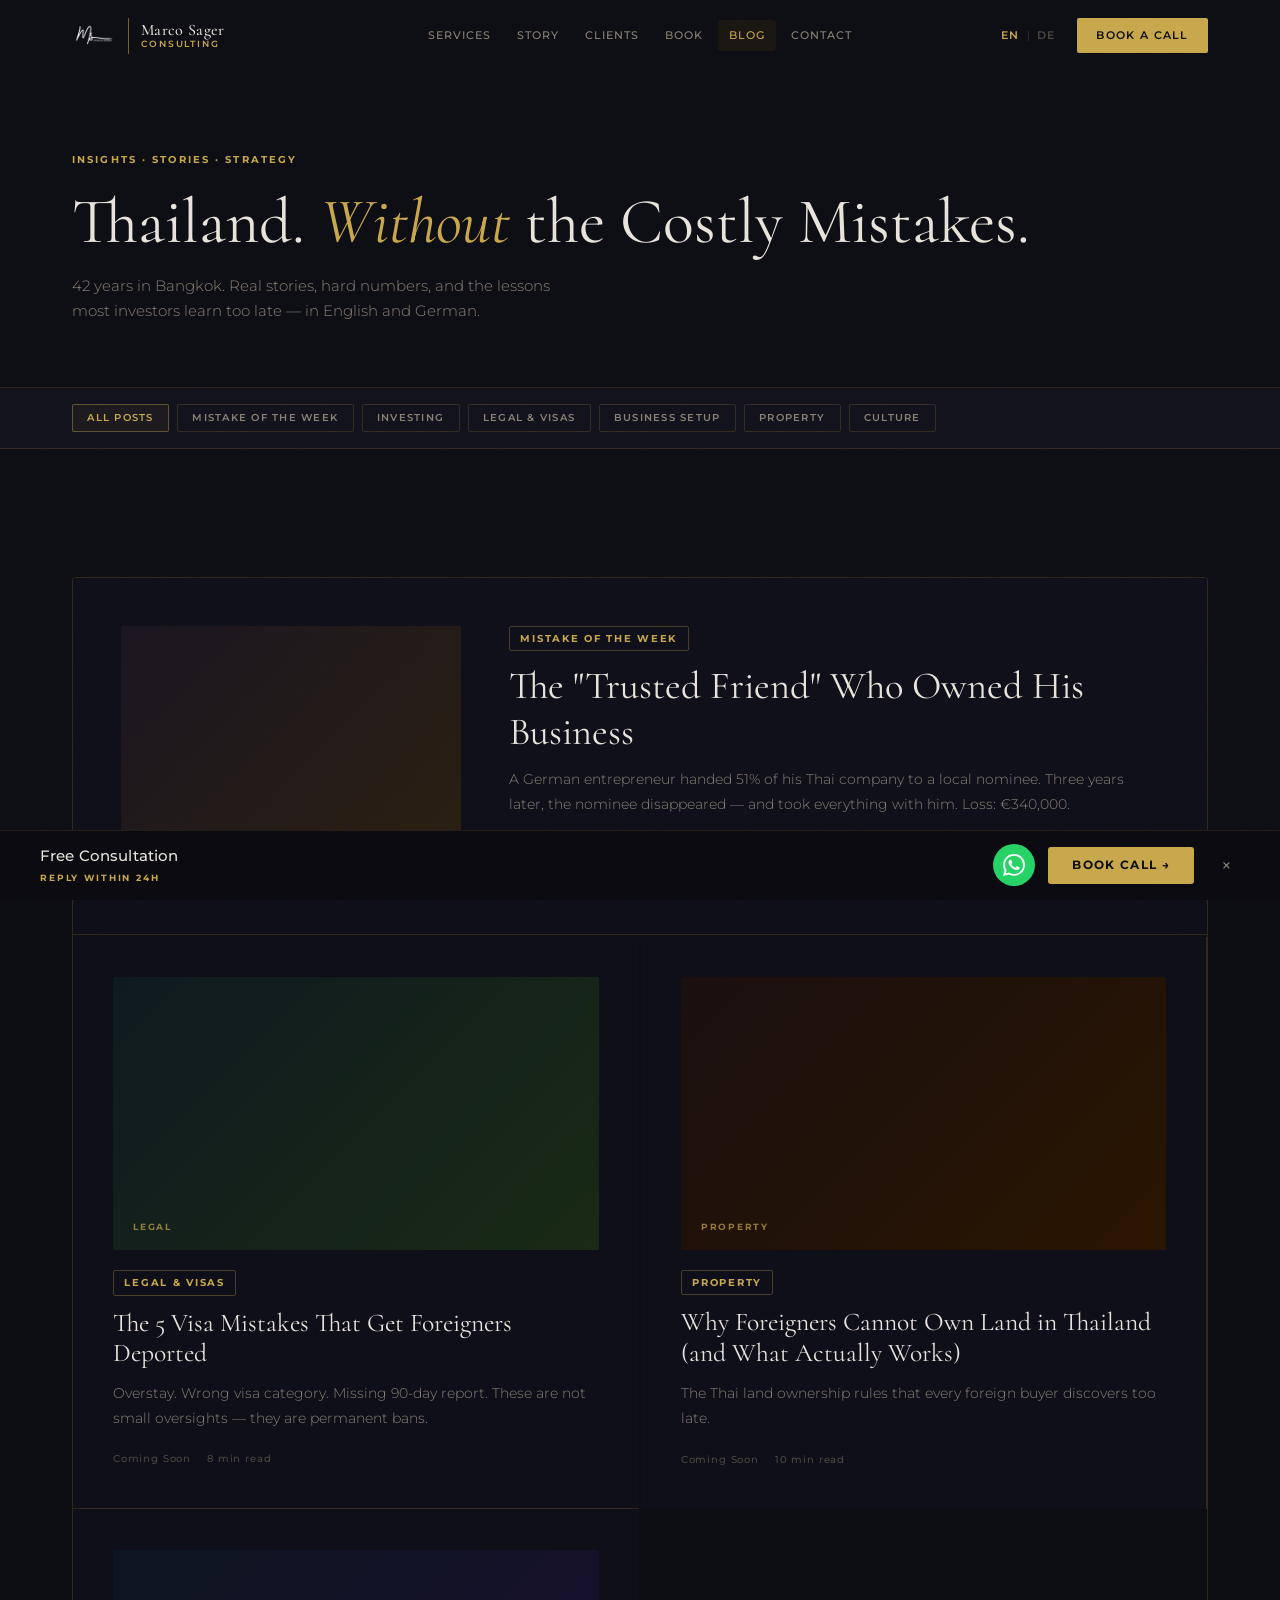
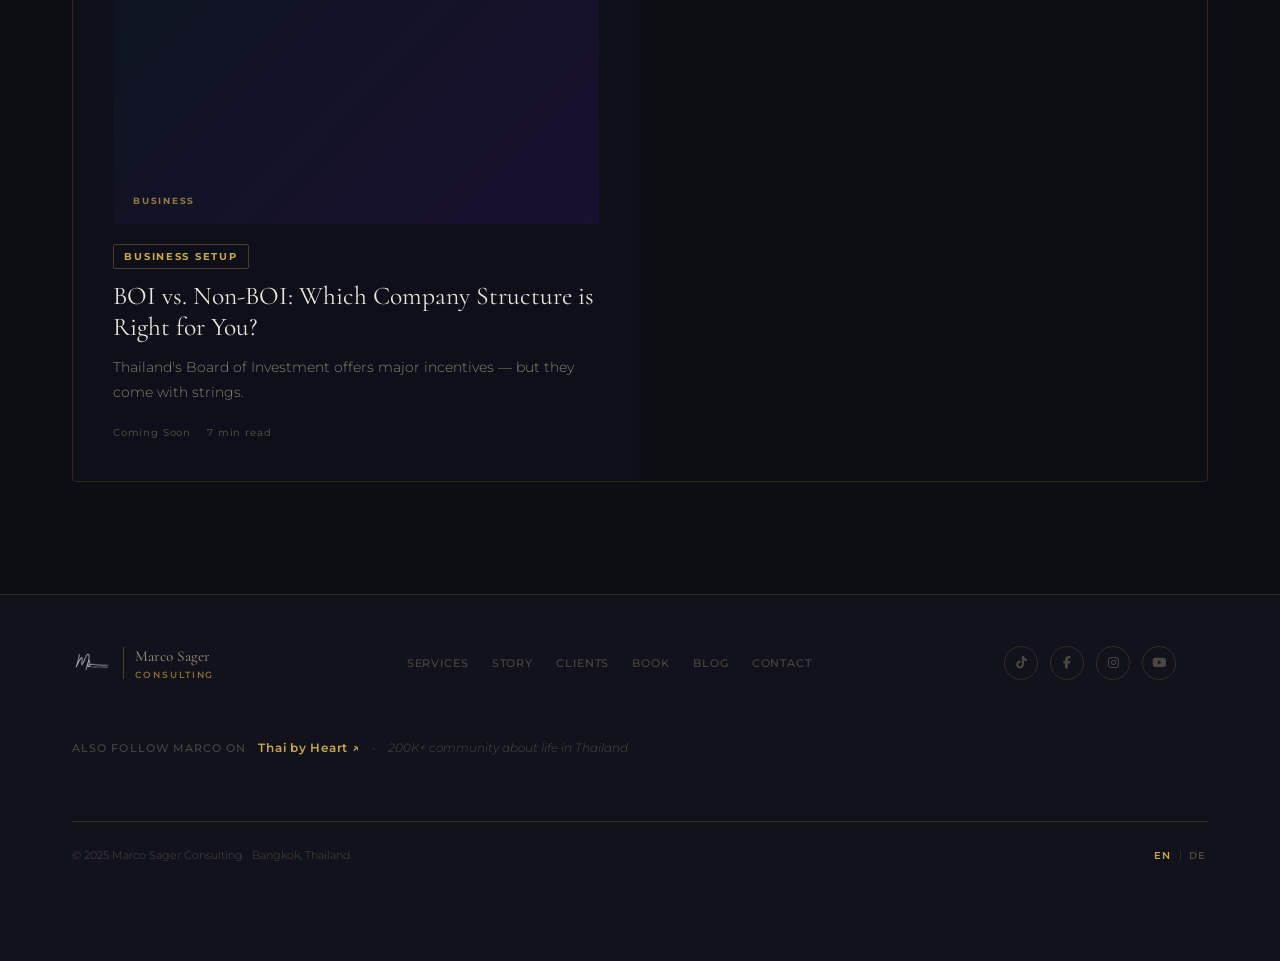
<file: blog/index.html>
<!DOCTYPE html>
<html lang="en" data-lang="en">
<head>
    <meta charset="UTF-8">
    <meta name="viewport" content="width=device-width, initial-scale=1.0">

    <title>Blog | Marco Sager – Thailand Business Insights</title>
    <meta name="description" content="Insights on doing business, investing, and living in Thailand — written by Marco Sager, 42 years in Bangkok. In English and German.">
    <meta name="keywords" content="Thailand business blog, invest in Thailand, Thailand consulting blog, Fehler der Woche, Thailand Investor, Bangkok expat blog">
    <meta name="author" content="Marco Sager">
    <meta name="robots" content="index, follow">
    <link rel="canonical" href="https://www.marcosager.com/blog/">

    <meta property="og:type" content="website">
    <meta property="og:url" content="https://www.marcosager.com/blog/">
    <meta property="og:title" content="Blog | Marco Sager – Thailand Business Insights">
    <meta property="og:description" content="Real stories. Hard numbers. 42 years of experience in Thailand — for German-speaking investors and entrepreneurs.">
    <meta property="og:image" content="https://www.marcosager.com/assets/marco.png">
    <meta property="og:locale" content="en_US">
    <meta property="og:locale:alternate" content="de_DE">
    <meta property="og:site_name" content="Marco Sager Consulting">

    <meta name="twitter:card" content="summary_large_image">
    <meta name="twitter:title" content="Blog | Marco Sager – Thailand Business Insights">
    <meta name="twitter:description" content="Real stories. Hard numbers. 42 years of experience in Thailand.">
    <meta name="twitter:image" content="https://www.marcosager.com/assets/marco.png">

    <link rel="alternate" hreflang="en" href="https://www.marcosager.com/blog/">
    <link rel="alternate" hreflang="de" href="https://www.marcosager.com/blog/">
    <link rel="alternate" hreflang="x-default" href="https://www.marcosager.com/blog/">

    <script type="application/ld+json">
    {
      "@context": "https://schema.org",
      "@type": "Blog",
      "name": "Marco Sager Blog",
      "url": "https://www.marcosager.com/blog/",
      "description": "Insights on doing business, investing, and living in Thailand by Marco Sager.",
      "publisher": {
        "@type": "Person",
        "name": "Marco Sager",
        "url": "https://www.marcosager.com"
      }
    }
    </script>

    <link rel="icon" type="image/x-icon" href="../assets/favicon.ico">
    <link rel="icon" type="image/png" sizes="32x32" href="../assets/favicon-32.png">
    <link rel="icon" type="image/png" sizes="16x16" href="../assets/favicon-16.png">
    <link rel="apple-touch-icon" sizes="180x180" href="../assets/apple-touch-icon.png">

    <link rel="preconnect" href="https://fonts.googleapis.com">
    <link rel="preconnect" href="https://fonts.gstatic.com" crossorigin>
    <link href="https://fonts.googleapis.com/css2?family=Cormorant:ital,wght@0,300;0,400;0,500;0,600;0,700;1,300;1,400;1,600&family=Montserrat:wght@300;400;500;600;700&display=swap" rel="stylesheet">
    <link rel="stylesheet" href="https://cdnjs.cloudflare.com/ajax/libs/font-awesome/6.5.0/css/all.min.css">
    <link rel="stylesheet" href="../css/styles.css">
    <link rel="stylesheet" href="../css/blog.css">
</head>
<body>

<div class="grain-overlay" aria-hidden="true"></div>

<!-- Sticky Bottom Bar -->
<div class="wa-bar" id="waBar">
    <div class="wa-bar-left">
        <span class="wa-bar-title" data-en="Free Consultation" data-de="Kostenlose Erstberatung">Free Consultation</span>
        <span class="wa-bar-sub" data-en="REPLY WITHIN 24H" data-de="ANTWORT IN 24H">REPLY WITHIN 24H</span>
    </div>
    <div class="wa-bar-right">
        <a href="https://wa.me/66970752722" class="wa-bar-icon" target="_blank" rel="noopener" aria-label="WhatsApp">
            <svg viewBox="0 0 24 24" fill="currentColor" width="22" height="22"><path d="M17.472 14.382c-.297-.149-1.758-.867-2.03-.967-.273-.099-.471-.148-.67.15-.197.297-.767.966-.94 1.164-.173.199-.347.223-.644.075-.297-.15-1.255-.463-2.39-1.475-.883-.788-1.48-1.761-1.653-2.059-.173-.297-.018-.458.13-.606.134-.133.298-.347.446-.52.149-.174.198-.298.298-.497.099-.198.05-.371-.025-.52-.075-.149-.669-1.612-.916-2.207-.242-.579-.487-.5-.669-.51-.173-.008-.371-.01-.57-.01-.198 0-.52.074-.792.372-.272.297-1.04 1.016-1.04 2.479 0 1.462 1.065 2.875 1.213 3.074.149.198 2.096 3.2 5.077 4.487.709.306 1.262.489 1.694.625.712.227 1.36.195 1.871.118.571-.085 1.758-.719 2.006-1.413.248-.694.248-1.289.173-1.413-.074-.124-.272-.198-.57-.347m-5.421 7.403h-.004a9.87 9.87 0 01-5.031-1.378l-.361-.214-3.741.982.998-3.648-.235-.374a9.86 9.86 0 01-1.51-5.26c.001-5.45 4.436-9.884 9.888-9.884 2.64 0 5.122 1.03 6.988 2.898a9.825 9.825 0 012.893 6.994c-.003 5.45-4.437 9.884-9.885 9.884m8.413-18.297A11.815 11.815 0 0012.05 0C5.495 0 .16 5.335.157 11.892c0 2.096.547 4.142 1.588 5.945L.057 24l6.305-1.654a11.882 11.882 0 005.683 1.448h.005c6.554 0 11.89-5.335 11.893-11.893a11.821 11.821 0 00-3.48-8.413z"/></svg>
        </a>
        <a href="../index.html#contact" class="wa-bar-book" data-en="BOOK CALL →" data-de="BUCHEN →">BOOK CALL →</a>
        <button class="wa-bar-close" id="waBarClose" aria-label="Close">×</button>
    </div>
</div>

<!-- ===================== NAV ===================== -->
<nav class="navbar" id="navbar">
    <div class="nav-container">
        <a href="../index.html" class="nav-logo">
            <img src="../assets/marco-logo.png" alt="Marco Sager signature" class="logo-sig" style="width:44px;height:44px;object-fit:contain;flex-shrink:0;">
            <span class="logo-divider"></span>
            <div class="logo-text-group">
                <span class="logo-name">Marco Sager</span>
                <span class="logo-sub">Consulting</span>
            </div>
        </a>

        <div class="nav-menu" id="navMenu">
            <a href="../index.html#services" class="nav-link" data-en="Services" data-de="Leistungen">Services</a>
            <a href="../index.html#story" class="nav-link" data-en="Story" data-de="Geschichte">Story</a>
            <a href="../index.html#clients" class="nav-link" data-en="Clients" data-de="Klienten">Clients</a>
            <a href="../index.html#book" class="nav-link" data-en="Book" data-de="Buch">Book</a>
            <a href="index.html" class="nav-link active" data-en="Blog" data-de="Blog">Blog</a>
            <a href="../index.html#contact" class="nav-link" data-en="Contact" data-de="Kontakt">Contact</a>
        </div>

        <div class="nav-right">
            <div class="lang-toggle">
                <button class="lang-btn active" data-lang-switch="en" onclick="setLang('en')">EN</button>
                <span class="lang-sep">|</span>
                <button class="lang-btn" data-lang-switch="de" onclick="setLang('de')">DE</button>
            </div>
            <a href="../index.html#contact" class="btn-book" data-en="Book a Call" data-de="Gespräch buchen">Book a Call</a>
        </div>

        <button class="hamburger" id="hamburger" aria-label="Open menu" aria-expanded="false">
            <span></span><span></span><span></span>
        </button>
    </div>
</nav>

<!-- ===================== BLOG HERO ===================== -->
<section class="blog-hero">
    <div class="blog-hero-inner">
        <p class="blog-hero-eyebrow" data-en="INSIGHTS · STORIES · STRATEGY" data-de="EINBLICKE · GESCHICHTEN · STRATEGIE">INSIGHTS · STORIES · STRATEGY</p>
        <h1 class="blog-hero-title">
            <span data-en="Thailand. <em>Without</em> the Costly Mistakes." data-de="Thailand. <em>Ohne</em> die teuren Fehler.">Thailand. <em>Without</em> the Costly Mistakes.</span>
        </h1>
        <p class="blog-hero-sub" data-en="42 years in Bangkok. Real stories, hard numbers, and the lessons most investors learn too late — in English and German." data-de="42 Jahre in Bangkok. Echte Geschichten, harte Zahlen und Lektionen, die die meisten Investoren zu spät lernen — auf Deutsch und Englisch.">42 years in Bangkok. Real stories, hard numbers, and the lessons most investors learn too late — in English and German.</p>
    </div>
</section>

<!-- ===================== CATEGORY FILTERS ===================== -->
<div class="blog-filters" id="blogFilters">
    <div class="blog-filters-inner">
        <button class="filter-pill active" data-filter="all" data-en="All Posts" data-de="Alle Beiträge">All Posts</button>
        <button class="filter-pill" data-filter="fehler" data-en="Mistake of the Week" data-de="Fehler der Woche">Mistake of the Week</button>
        <button class="filter-pill" data-filter="investing" data-en="Investing" data-de="Investieren">Investing</button>
        <button class="filter-pill" data-filter="legal" data-en="Legal & Visas" data-de="Recht & Visa">Legal & Visas</button>
        <button class="filter-pill" data-filter="business" data-en="Business Setup" data-de="Firmengründung">Business Setup</button>
        <button class="filter-pill" data-filter="property" data-en="Property" data-de="Immobilien">Property</button>
        <button class="filter-pill" data-filter="culture" data-en="Culture" data-de="Kultur">Culture</button>
    </div>
</div>

<!-- ===================== POST GRID ===================== -->
<section class="blog-section">
    <div class="blog-section-inner">
        <div class="blog-grid" id="blogGrid">

            <!-- ===== FEATURED POST (full width) ===== -->
            <article class="post-card post-card--featured" data-category="fehler">
                <div class="post-card-img-wrap">
                    <div class="post-card-img-placeholder" style="background: linear-gradient(135deg, #1a1520 0%, #2a1f10 100%);">
                        <span class="post-card-img-label">FEHLER #01</span>
                    </div>
                </div>
                <div class="post-card-body">
                    <span class="post-card-tag" data-en="Mistake of the Week" data-de="Fehler der Woche">Mistake of the Week</span>
                    <h2 class="post-card-title">
                        <a href="fehler-01-nominee-shareholder.html" data-en='The "Trusted Friend" Who Owned His Business' data-de='Der "treue Freund", der sein Unternehmen besaß'>The "Trusted Friend" Who Owned His Business</a>
                    </h2>
                    <p class="post-card-excerpt" data-en="A German entrepreneur handed 51% of his Thai company to a local nominee. Three years later, the nominee disappeared — and took everything with him. Loss: €340,000." data-de="Ein deutscher Unternehmer übergab 51 % seines Thai-Unternehmens an einen lokalen Nominee. Drei Jahre später verschwand der Nominee — und nahm alles mit. Verlust: 340.000 €.">A German entrepreneur handed 51% of his Thai company to a local nominee. Three years later, the nominee disappeared — and took everything with him. Loss: €340,000.</p>
                    <div class="post-card-meta">
                        <span class="post-card-date">May 2025</span>
                        <span class="post-card-read" data-en="6 min read" data-de="6 Min. Lesezeit">6 min read</span>
                    </div>
                    <a href="fehler-01-nominee-shareholder.html" class="post-card-link" data-en="Read the Story →" data-de="Geschichte lesen →">Read the Story →</a>
                </div>
            </article>

            <!-- ===== REGULAR POST CARDS (add more as needed) ===== -->
            <article class="post-card" data-category="legal">
                <div class="post-card-img-wrap">
                    <div class="post-card-img-placeholder" style="background: linear-gradient(135deg, #0f1a20 0%, #1a2a15 100%);">
                        <span class="post-card-img-label">LEGAL</span>
                    </div>
                </div>
                <div class="post-card-body">
                    <span class="post-card-tag" data-en="Legal & Visas" data-de="Recht & Visa">Legal & Visas</span>
                    <h2 class="post-card-title">
                        <a href="#" data-en="The 5 Visa Mistakes That Get Foreigners Deported" data-de="Die 5 Visa-Fehler, die Ausländer abschieben lassen">The 5 Visa Mistakes That Get Foreigners Deported</a>
                    </h2>
                    <p class="post-card-excerpt" data-en="Overstay. Wrong visa category. Missing 90-day report. These are not small oversights — they are permanent bans." data-de="Overstay. Falsche Visumkategorie. Fehlende 90-Tage-Meldung. Das sind keine kleinen Versehen — das sind dauerhafte Einreiseverbote.">Overstay. Wrong visa category. Missing 90-day report. These are not small oversights — they are permanent bans.</p>
                    <div class="post-card-meta">
                        <span class="post-card-date">Coming Soon</span>
                        <span class="post-card-read" data-en="8 min read" data-de="8 Min. Lesezeit">8 min read</span>
                    </div>
                </div>
            </article>

            <article class="post-card" data-category="property">
                <div class="post-card-img-wrap">
                    <div class="post-card-img-placeholder" style="background: linear-gradient(135deg, #1a1010 0%, #2a1500 100%);">
                        <span class="post-card-img-label">PROPERTY</span>
                    </div>
                </div>
                <div class="post-card-body">
                    <span class="post-card-tag" data-en="Property" data-de="Immobilien">Property</span>
                    <h2 class="post-card-title">
                        <a href="#" data-en="Why Foreigners Cannot Own Land in Thailand (and What Actually Works)" data-de="Warum Ausländer in Thailand kein Land besitzen können (und was wirklich funktioniert)">Why Foreigners Cannot Own Land in Thailand (and What Actually Works)</a>
                    </h2>
                    <p class="post-card-excerpt" data-en="The Thai land ownership rules that every foreign buyer discovers too late — and the legal structures that genuinely protect your investment." data-de="Die Thai-Grundbesitzregeln, die jeder ausländische Käufer zu spät entdeckt — und die rechtlichen Strukturen, die Ihre Investition wirklich schützen.">The Thai land ownership rules that every foreign buyer discovers too late.</p>
                    <div class="post-card-meta">
                        <span class="post-card-date">Coming Soon</span>
                        <span class="post-card-read" data-en="10 min read" data-de="10 Min. Lesezeit">10 min read</span>
                    </div>
                </div>
            </article>

            <article class="post-card" data-category="business">
                <div class="post-card-img-wrap">
                    <div class="post-card-img-placeholder" style="background: linear-gradient(135deg, #0d1520 0%, #1a1030 100%);">
                        <span class="post-card-img-label">BUSINESS</span>
                    </div>
                </div>
                <div class="post-card-body">
                    <span class="post-card-tag" data-en="Business Setup" data-de="Firmengründung">Business Setup</span>
                    <h2 class="post-card-title">
                        <a href="#" data-en="BOI vs. Non-BOI: Which Company Structure is Right for You?" data-de="BOI oder Non-BOI: Welche Unternehmensstruktur passt zu Ihnen?">BOI vs. Non-BOI: Which Company Structure is Right for You?</a>
                    </h2>
                    <p class="post-card-excerpt" data-en="Thailand's Board of Investment offers major incentives — but they come with strings. A plain-language breakdown of what you actually qualify for." data-de="Thailands Board of Investment bietet große Anreize — aber mit Auflagen. Eine klare Aufschlüsselung dessen, wofür Sie sich tatsächlich qualifizieren.">Thailand's Board of Investment offers major incentives — but they come with strings.</p>
                    <div class="post-card-meta">
                        <span class="post-card-date">Coming Soon</span>
                        <span class="post-card-read" data-en="7 min read" data-de="7 Min. Lesezeit">7 min read</span>
                    </div>
                </div>
            </article>

        </div><!-- /blog-grid -->
    </div>
</section>

<!-- ===================== FOOTER ===================== -->
<footer class="footer">
    <div class="footer-inner">
        <div class="footer-brand">
            <img src="../assets/marco-logo.png" alt="Marco Sager signature" class="footer-logo-sig" style="width:40px;height:40px;object-fit:contain;flex-shrink:0;opacity:0.75;">
            <span class="footer-logo-divider"></span>
            <div>
                <span class="footer-logo-name">Marco Sager</span>
                <span class="footer-logo-sub">Consulting</span>
            </div>
        </div>
        <div class="footer-links">
            <a href="../index.html#services" data-en="Services" data-de="Leistungen">Services</a>
            <a href="../index.html#story" data-en="Story" data-de="Geschichte">Story</a>
            <a href="../index.html#clients" data-en="Clients" data-de="Klienten">Clients</a>
            <a href="../index.html#book" data-en="Book" data-de="Buch">Book</a>
            <a href="index.html" data-en="Blog" data-de="Blog">Blog</a>
            <a href="../index.html#contact" data-en="Contact" data-de="Kontakt">Contact</a>
        </div>
        <div class="footer-social">
            <a href="https://www.tiktok.com/@thaibyheart" target="_blank" rel="noopener" aria-label="TikTok"><i class="fab fa-tiktok"></i></a>
            <a href="https://www.facebook.com/thaibyheart" target="_blank" rel="noopener" aria-label="Facebook"><i class="fab fa-facebook-f"></i></a>
            <a href="https://www.instagram.com/thaibyheart" target="_blank" rel="noopener" aria-label="Instagram"><i class="fab fa-instagram"></i></a>
            <a href="https://www.youtube.com/@thaibyheart" target="_blank" rel="noopener" aria-label="YouTube"><i class="fab fa-youtube"></i></a>
        </div>
        <div class="footer-tbh">
            <span class="footer-tbh-label" data-en="Also follow Marco on" data-de="Marco auch folgen auf">Also follow Marco on</span>
            <a href="https://www.thaibyheart.com" target="_blank" rel="noopener" class="footer-tbh-link">Thai by Heart ↗</a>
            <span class="footer-tbh-sep">·</span>
            <span class="footer-tbh-sub" data-en="200K+ community about life in Thailand" data-de="200K+ Community über das Leben in Thailand">200K+ community about life in Thailand</span>
        </div>
        <div class="footer-bottom">
            <span>© 2025 Marco Sager Consulting · Bangkok, Thailand</span>
            <div class="lang-toggle lang-toggle--footer">
                <button class="lang-btn active" data-lang-switch="en" onclick="setLang('en')">EN</button>
                <span class="lang-sep">|</span>
                <button class="lang-btn" data-lang-switch="de" onclick="setLang('de')">DE</button>
            </div>
        </div>
    </div>
</footer>

<script>
function setLang(lang) {
  document.documentElement.setAttribute('lang', lang);
  document.documentElement.setAttribute('data-lang', lang);
  document.querySelectorAll('[data-lang-switch]').forEach(function(btn) {
    btn.classList.toggle('active', btn.getAttribute('data-lang-switch') === lang);
  });
  document.querySelectorAll('[data-en][data-de]').forEach(function(el) {
    var val = el.getAttribute('data-' + lang);
    if (val) el.innerHTML = val;
  });
  try { localStorage.setItem('ms-lang', lang); } catch(e) {}
}
try {
  var _l = localStorage.getItem('ms-lang');
  if (_l) setLang(_l);
} catch(e) {}
</script>

<script>
// Category filter
var filterPills = document.querySelectorAll('.filter-pill');
var postCards = document.querySelectorAll('.post-card');
filterPills.forEach(function(pill) {
  pill.addEventListener('click', function() {
    var filter = this.getAttribute('data-filter');
    filterPills.forEach(function(p) { p.classList.remove('active'); });
    this.classList.add('active');
    postCards.forEach(function(card) {
      if (filter === 'all' || card.getAttribute('data-category') === filter) {
        card.style.display = '';
      } else {
        card.style.display = 'none';
      }
    });
  });
});

// Navbar scroll
var navbar = document.getElementById('navbar');
window.addEventListener('scroll', function() {
  navbar.classList.toggle('scrolled', window.scrollY > 40);
}, { passive: true });

// WhatsApp bar close
var waBarClose = document.getElementById('waBarClose');
if (waBarClose) {
  waBarClose.addEventListener('click', function() {
    document.getElementById('waBar').style.display = 'none';
  });
}

// Hamburger
var hamburger = document.getElementById('hamburger');
var navMenu = document.getElementById('navMenu');
if (hamburger && navMenu) {
  hamburger.addEventListener('click', function() {
    var open = navMenu.classList.toggle('open');
    hamburger.setAttribute('aria-expanded', open);
  });
}
</script>
</body>
</html>
</file>
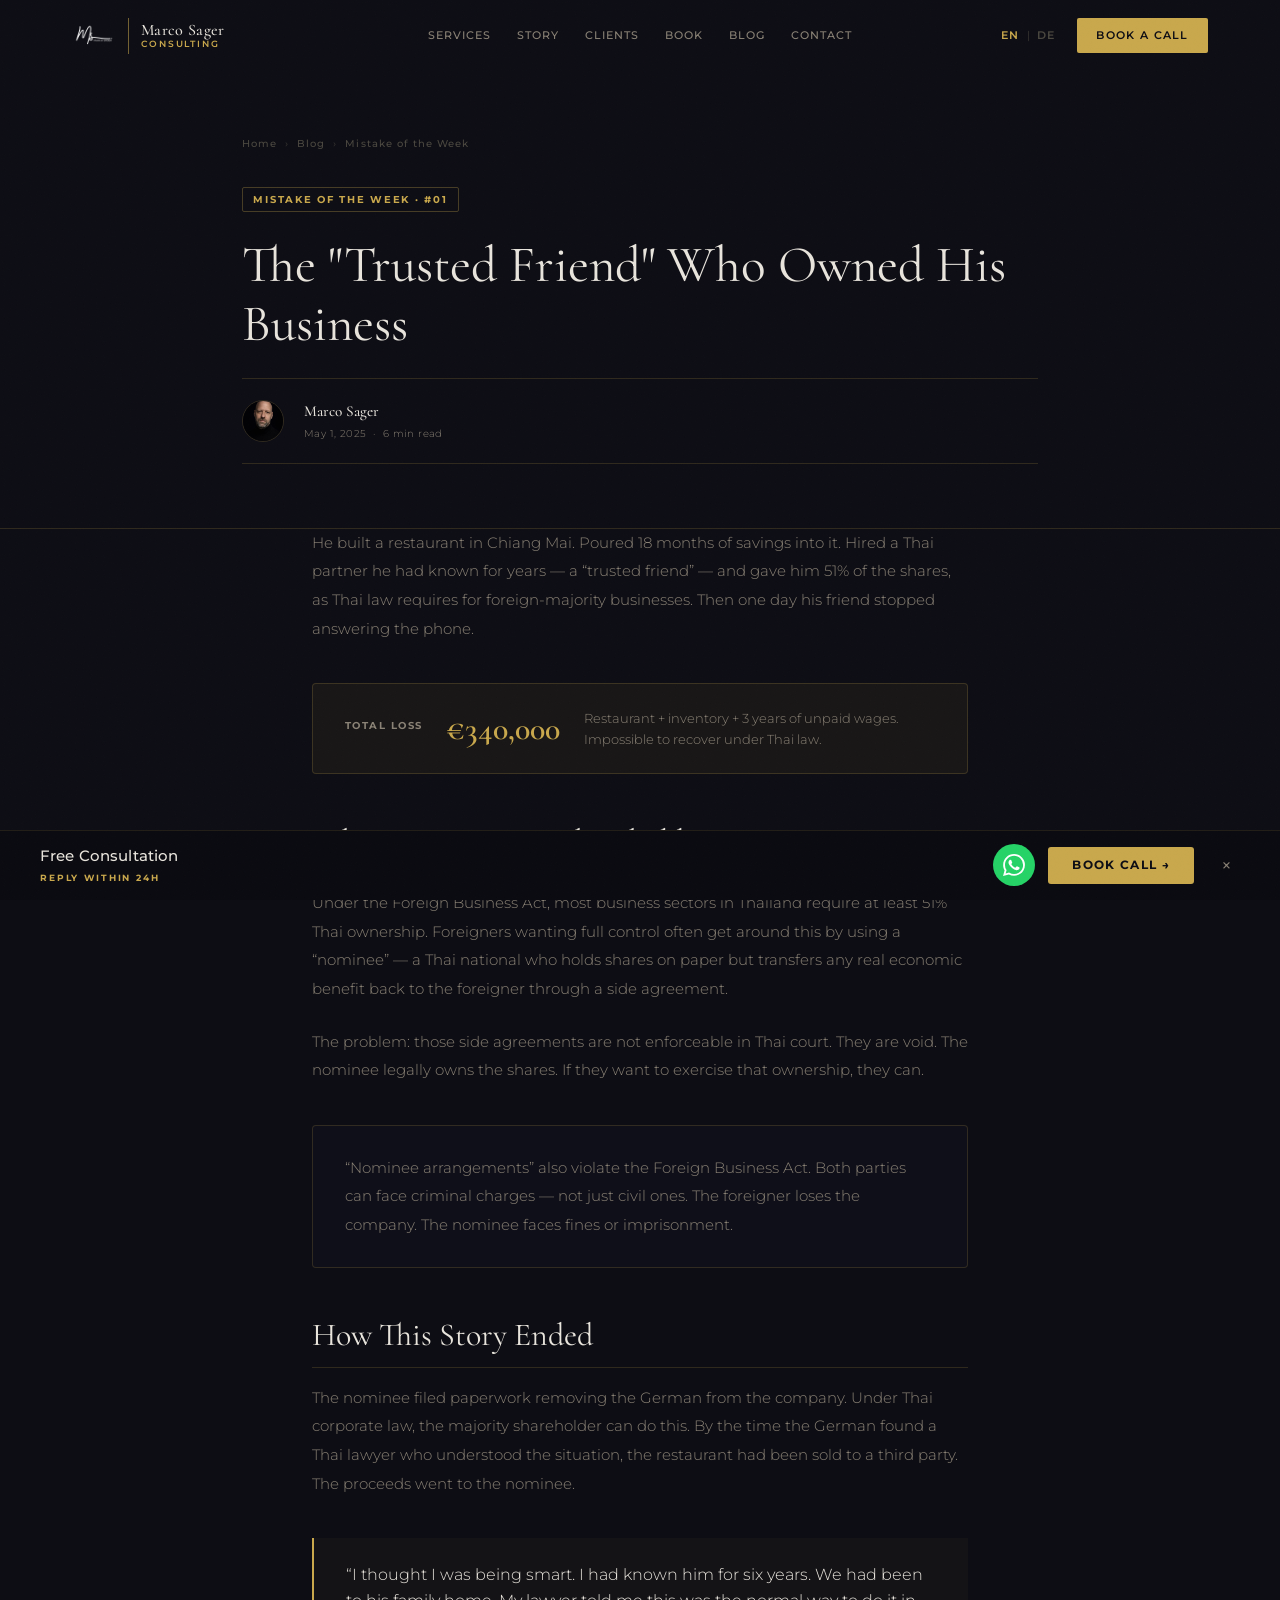
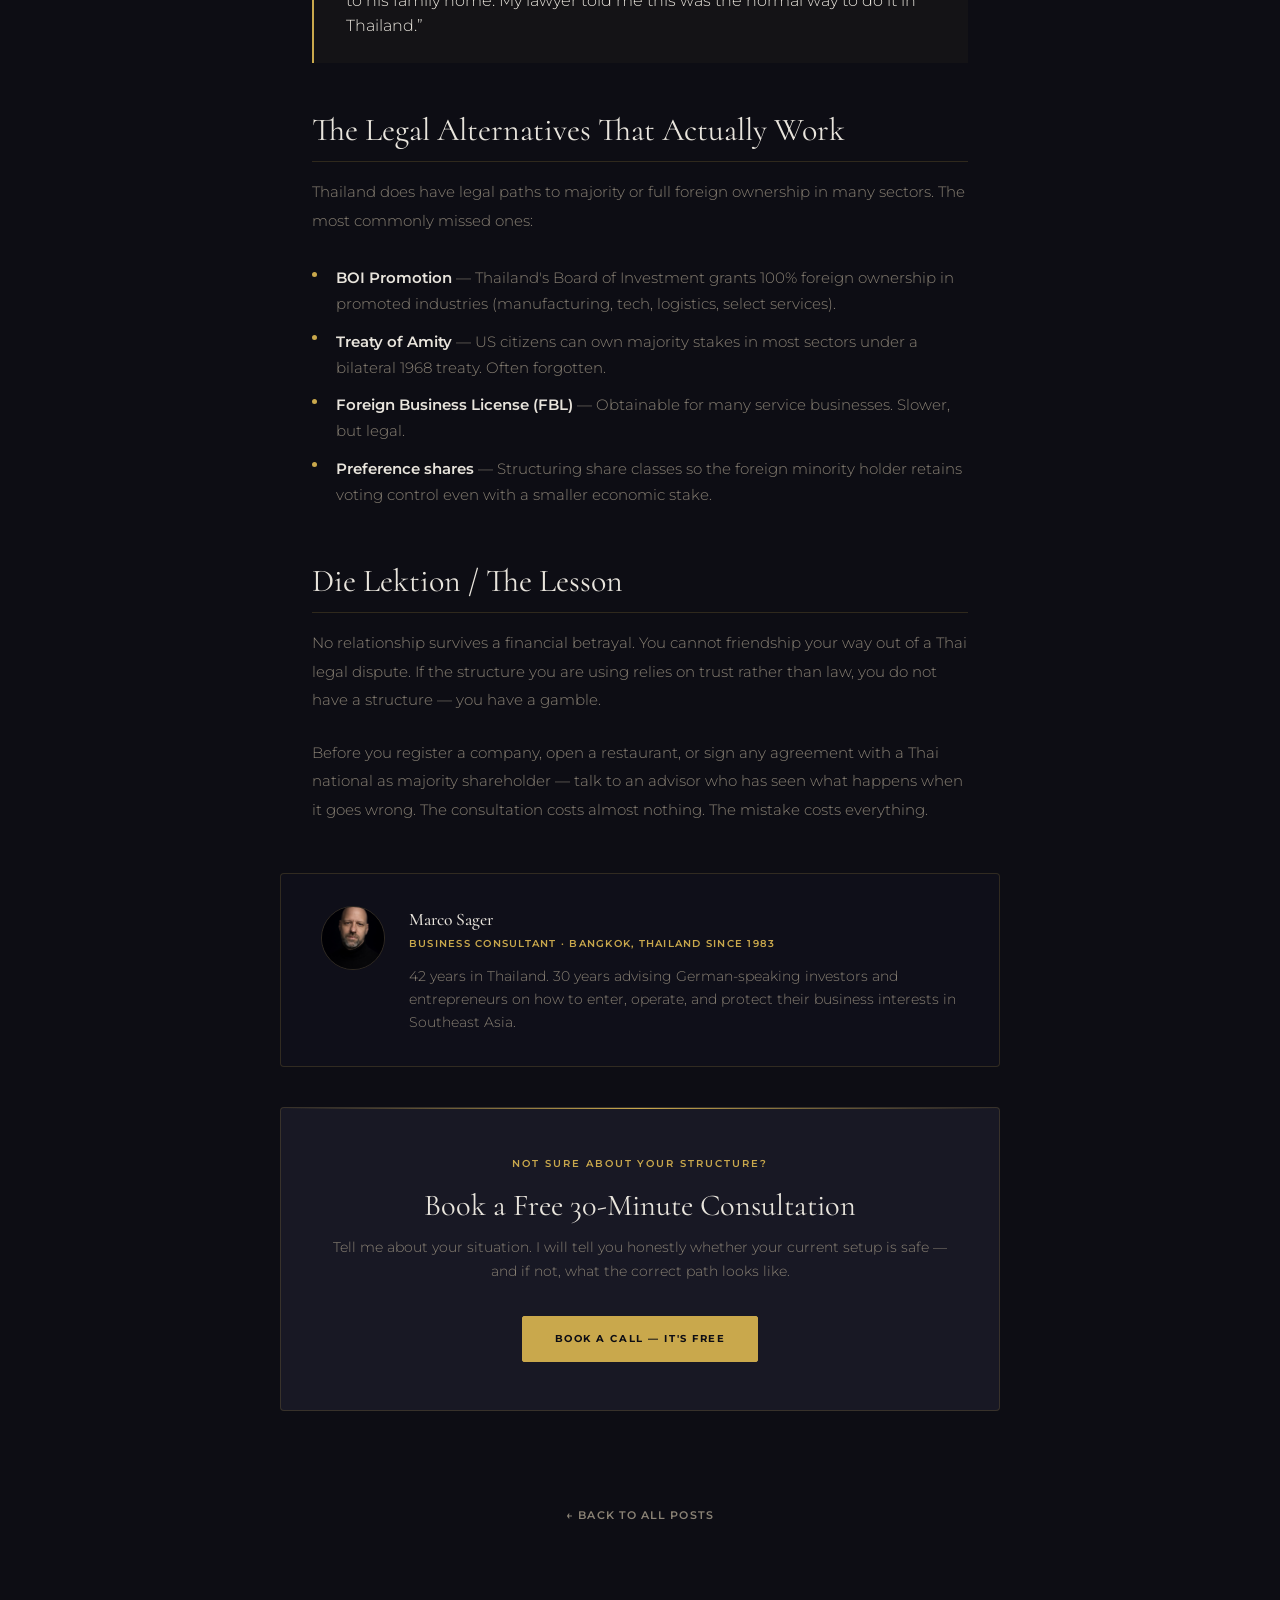
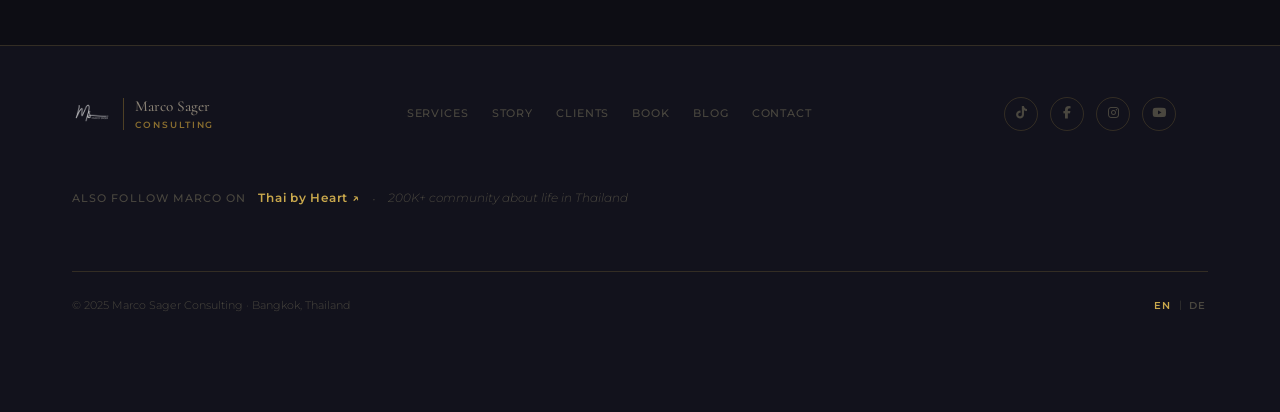
<file: blog/fehler-01-nominee-shareholder.html>
<!DOCTYPE html>
<!--
  ╔══════════════════════════════════════════════════════════════╗
  ║  MARCO SAGER BLOG — POST TEMPLATE                           ║
  ║  Copy this file and rename it for each new post.            ║
  ║  Search for "EDIT:" comments to find every field to update. ║
  ╚══════════════════════════════════════════════════════════════╝
-->
<html lang="en" data-lang="en">
<head>
    <meta charset="UTF-8">
    <meta name="viewport" content="width=device-width, initial-scale=1.0">

    <!-- EDIT: title → format: "[EN Post Title] | Marco Sager" -->
    <title>The Nominee Trap: How a German Lost His Company in Thailand | Marco Sager</title>

    <!-- EDIT: meta description → 120–160 chars, EN -->
    <meta name="description" content="A German entrepreneur trusted a local nominee with 51% of his Thai company. Three years later, the nominee disappeared with everything. Here is what went wrong.">

    <!-- EDIT: keywords → 5–8 relevant keywords -->
    <meta name="keywords" content="nominee shareholder Thailand, Thai company structure, foreigner business Thailand, how to set up company Thailand, Thailand business mistakes">

    <meta name="author" content="Marco Sager">
    <meta name="robots" content="index, follow">

    <!-- EDIT: canonical → full URL of this post -->
    <link rel="canonical" href="https://www.marcosager.com/blog/fehler-01-nominee-shareholder.html">

    <!-- EDIT: OG title, description, image -->
    <meta property="og:type" content="article">
    <meta property="og:url" content="https://www.marcosager.com/blog/fehler-01-nominee-shareholder.html">
    <meta property="og:title" content='The "Trusted Friend" Who Owned His Business'>
    <meta property="og:description" content="51% nominee. 3 years. €340,000 gone. The cautionary tale every German investor in Thailand must read.">
    <meta property="og:image" content="https://www.marcosager.com/assets/marco.png">
    <meta property="og:locale" content="en_US">
    <meta property="og:locale:alternate" content="de_DE">
    <meta property="og:site_name" content="Marco Sager Consulting">

    <!-- EDIT: Twitter card title, description -->
    <meta name="twitter:card" content="summary_large_image">
    <meta name="twitter:title" content='The "Trusted Friend" Who Owned His Business'>
    <meta name="twitter:description" content="51% nominee. 3 years. €340,000 gone. The Thailand business mistake you cannot afford to make.">
    <meta name="twitter:image" content="https://www.marcosager.com/assets/marco.png">

    <!-- EDIT: hreflang → same URL for both (bilingual page) -->
    <link rel="alternate" hreflang="en" href="https://www.marcosager.com/blog/fehler-01-nominee-shareholder.html">
    <link rel="alternate" hreflang="de" href="https://www.marcosager.com/blog/fehler-01-nominee-shareholder.html">
    <link rel="alternate" hreflang="x-default" href="https://www.marcosager.com/blog/fehler-01-nominee-shareholder.html">

    <!-- EDIT: Article schema → datePublished, dateModified, headline, description, keywords, url -->
    <script type="application/ld+json">
    {
      "@context": "https://schema.org",
      "@type": "Article",
      "headline": "The Nominee Trap: How a German Lost His Company in Thailand",
      "description": "A German entrepreneur trusted a local nominee with 51% of his Thai company. Three years later, the nominee disappeared with everything.",
      "image": "https://www.marcosager.com/assets/marco.png",
      "datePublished": "2025-05-01",
      "dateModified": "2025-05-01",
      "author": {
        "@type": "Person",
        "name": "Marco Sager",
        "url": "https://www.marcosager.com"
      },
      "publisher": {
        "@type": "Organization",
        "name": "Marco Sager Consulting",
        "logo": {
          "@type": "ImageObject",
          "url": "https://www.marcosager.com/assets/marco-logo.png"
        }
      },
      "mainEntityOfPage": {
        "@type": "WebPage",
        "@id": "https://www.marcosager.com/blog/fehler-01-nominee-shareholder.html"
      },
      "keywords": ["nominee shareholder Thailand", "Thai company structure", "foreigner business Thailand"],
      "inLanguage": ["en", "de"],
      "url": "https://www.marcosager.com/blog/fehler-01-nominee-shareholder.html"
    }
    </script>

    <link rel="icon" type="image/x-icon" href="../assets/favicon.ico">
    <link rel="icon" type="image/png" sizes="32x32" href="../assets/favicon-32.png">
    <link rel="icon" type="image/png" sizes="16x16" href="../assets/favicon-16.png">
    <link rel="apple-touch-icon" sizes="180x180" href="../assets/apple-touch-icon.png">

    <link rel="preconnect" href="https://fonts.googleapis.com">
    <link rel="preconnect" href="https://fonts.gstatic.com" crossorigin>
    <link href="https://fonts.googleapis.com/css2?family=Cormorant:ital,wght@0,300;0,400;0,500;0,600;0,700;1,300;1,400;1,600&family=Montserrat:wght@300;400;500;600;700&display=swap" rel="stylesheet">
    <link rel="stylesheet" href="https://cdnjs.cloudflare.com/ajax/libs/font-awesome/6.5.0/css/all.min.css">
    <link rel="stylesheet" href="../css/styles.css">
    <link rel="stylesheet" href="../css/blog.css">
</head>
<body>

<div class="grain-overlay" aria-hidden="true"></div>

<!-- Reading Progress Bar (JS fills width) -->
<div class="reading-progress" id="readingProgress" aria-hidden="true"></div>

<!-- Sticky Bottom Bar -->
<div class="wa-bar" id="waBar">
    <div class="wa-bar-left">
        <span class="wa-bar-title" data-en="Free Consultation" data-de="Kostenlose Erstberatung">Free Consultation</span>
        <span class="wa-bar-sub" data-en="REPLY WITHIN 24H" data-de="ANTWORT IN 24H">REPLY WITHIN 24H</span>
    </div>
    <div class="wa-bar-right">
        <a href="https://wa.me/66970752722" class="wa-bar-icon" target="_blank" rel="noopener" aria-label="WhatsApp">
            <svg viewBox="0 0 24 24" fill="currentColor" width="22" height="22"><path d="M17.472 14.382c-.297-.149-1.758-.867-2.03-.967-.273-.099-.471-.148-.67.15-.197.297-.767.966-.94 1.164-.173.199-.347.223-.644.075-.297-.15-1.255-.463-2.39-1.475-.883-.788-1.48-1.761-1.653-2.059-.173-.297-.018-.458.13-.606.134-.133.298-.347.446-.52.149-.174.198-.298.298-.497.099-.198.05-.371-.025-.52-.075-.149-.669-1.612-.916-2.207-.242-.579-.487-.5-.669-.51-.173-.008-.371-.01-.57-.01-.198 0-.52.074-.792.372-.272.297-1.04 1.016-1.04 2.479 0 1.462 1.065 2.875 1.213 3.074.149.198 2.096 3.2 5.077 4.487.709.306 1.262.489 1.694.625.712.227 1.36.195 1.871.118.571-.085 1.758-.719 2.006-1.413.248-.694.248-1.289.173-1.413-.074-.124-.272-.198-.57-.347m-5.421 7.403h-.004a9.87 9.87 0 01-5.031-1.378l-.361-.214-3.741.982.998-3.648-.235-.374a9.86 9.86 0 01-1.51-5.26c.001-5.45 4.436-9.884 9.888-9.884 2.64 0 5.122 1.03 6.988 2.898a9.825 9.825 0 012.893 6.994c-.003 5.45-4.437 9.884-9.885 9.884m8.413-18.297A11.815 11.815 0 0012.05 0C5.495 0 .16 5.335.157 11.892c0 2.096.547 4.142 1.588 5.945L.057 24l6.305-1.654a11.882 11.882 0 005.683 1.448h.005c6.554 0 11.89-5.335 11.893-11.893a11.821 11.821 0 00-3.48-8.413z"/></svg>
        </a>
        <a href="../index.html#contact" class="wa-bar-book" data-en="BOOK CALL →" data-de="BUCHEN →">BOOK CALL →</a>
        <button class="wa-bar-close" id="waBarClose" aria-label="Close">×</button>
    </div>
</div>

<!-- ===================== NAV ===================== -->
<nav class="navbar" id="navbar">
    <div class="nav-container">
        <a href="../index.html" class="nav-logo">
            <img src="../assets/marco-logo.png" alt="Marco Sager signature" class="logo-sig" style="width:44px;height:44px;object-fit:contain;flex-shrink:0;">
            <span class="logo-divider"></span>
            <div class="logo-text-group">
                <span class="logo-name">Marco Sager</span>
                <span class="logo-sub">Consulting</span>
            </div>
        </a>

        <div class="nav-menu" id="navMenu">
            <a href="../index.html#services" class="nav-link" data-en="Services" data-de="Leistungen">Services</a>
            <a href="../index.html#story" class="nav-link" data-en="Story" data-de="Geschichte">Story</a>
            <a href="../index.html#clients" class="nav-link" data-en="Clients" data-de="Klienten">Clients</a>
            <a href="../index.html#book" class="nav-link" data-en="Book" data-de="Buch">Book</a>
            <a href="index.html" class="nav-link" data-en="Blog" data-de="Blog">Blog</a>
            <a href="../index.html#contact" class="nav-link" data-en="Contact" data-de="Kontakt">Contact</a>
        </div>

        <div class="nav-right">
            <div class="lang-toggle">
                <button class="lang-btn active" data-lang-switch="en" onclick="setLang('en')">EN</button>
                <span class="lang-sep">|</span>
                <button class="lang-btn" data-lang-switch="de" onclick="setLang('de')">DE</button>
            </div>
            <a href="../index.html#contact" class="btn-book" data-en="Book a Call" data-de="Gespräch buchen">Book a Call</a>
        </div>

        <button class="hamburger" id="hamburger" aria-label="Open menu" aria-expanded="false">
            <span></span><span></span><span></span>
        </button>
    </div>
</nav>

<!-- ===================== ARTICLE HERO ===================== -->
<header class="article-hero">
    <div class="article-hero-inner">

        <!-- Breadcrumb -->
        <nav class="article-breadcrumb" aria-label="breadcrumb">
            <a href="../index.html" data-en="Home" data-de="Startseite">Home</a>
            <span class="breadcrumb-sep">›</span>
            <a href="index.html" data-en="Blog" data-de="Blog">Blog</a>
            <span class="breadcrumb-sep">›</span>
            <!-- EDIT: category name in both languages -->
            <span data-en="Mistake of the Week" data-de="Fehler der Woche">Mistake of the Week</span>
        </nav>

        <!-- EDIT: category tag (matches filter pill data-filter value) -->
        <span class="article-tag" data-en="Mistake of the Week · #01" data-de="Fehler der Woche · #01">Mistake of the Week · #01</span>

        <!-- EDIT: article title in EN and DE -->
        <h1 class="article-title" data-en='The "Trusted Friend" Who Owned His Business' data-de='Der "treue Freund", der sein Unternehmen besaß'>The "Trusted Friend" Who Owned His Business</h1>

        <!-- Article meta row -->
        <div class="article-meta">
            <img src="../assets/marco-headshot.jpg" alt="Marco Sager" class="article-meta-photo">
            <div class="article-meta-info">
                <span class="article-meta-author">Marco Sager</span>
                <!-- EDIT: date and read time -->
                <span class="article-meta-date">
                    <span data-en="May 1, 2025" data-de="1. Mai 2025">May 1, 2025</span>
                    &nbsp;·&nbsp;
                    <span data-en="6 min read" data-de="6 Min. Lesezeit">6 min read</span>
                </span>
            </div>
        </div>

    </div>
</header>

<!-- ===================== ARTICLE BODY ===================== -->
<main class="article-main" id="articleMain">
    <div class="article-body">

        <!--
        ══════════════════════════════════════════════════
        HOW TO WRITE YOUR POST CONTENT:

        Structure each section as:
          <p data-en="EN text" data-de="DE text">EN text</p>
          <h2 data-en="EN heading" data-de="DE heading">EN heading</h2>

        For paragraphs with HTML inside (bold, italic):
          Write EN version directly in the tag body.
          Add data-en and data-de as plain text for
          the setLang() swap (or use nested spans — see below).

        Use .highlight-box for key facts.
        Use .article-loss for the loss amount.
        Use blockquote for direct quotes.
        ══════════════════════════════════════════════════
        -->

        <!-- EDIT: opening paragraph — hook the reader with the story -->
        <p data-en="He built a restaurant in Chiang Mai. Poured 18 months of savings into it. Hired a Thai partner he had known for years — a &ldquo;trusted friend&rdquo; — and gave him 51% of the shares, as Thai law requires for foreign-majority businesses. Then one day his friend stopped answering the phone." data-de="Er baute ein Restaurant in Chiang Mai. Steckte 18 Monate Ersparnisse hinein. Engagierte einen Thai-Partner, den er jahrelang kannte — einen &ldquo;treuen Freund&rdquo; — und gab ihm 51 % der Anteile, wie es das Thai-Recht für ausländisch dominierte Unternehmen vorschreibt. Dann hörte sein Freund eines Tages auf, ans Telefon zu gehen.">He built a restaurant in Chiang Mai. Poured 18 months of savings into it. Hired a Thai partner he had known for years — a &ldquo;trusted friend&rdquo; — and gave him 51% of the shares, as Thai law requires for foreign-majority businesses. Then one day his friend stopped answering the phone.</p>

        <!-- EDIT: loss stat box — put the hard number here -->
        <div class="article-loss">
            <div class="article-loss-label" data-en="Total Loss" data-de="Gesamtverlust">Total Loss</div>
            <!-- EDIT: the amount -->
            <div class="article-loss-amount">€340,000</div>
            <div class="article-loss-context" data-en="Restaurant + inventory + 3 years of unpaid wages. Impossible to recover under Thai law." data-de="Restaurant + Inventar + 3 Jahre nicht ausgezahlte Löhne. Nach Thai-Recht nicht wiederzuerlangen.">Restaurant + inventory + 3 years of unpaid wages. Impossible to recover under Thai law.</div>
        </div>

        <!-- EDIT: section heading -->
        <h2 data-en="What Is a Nominee Shareholder?" data-de="Was ist ein Nominee-Aktionär?">What Is a Nominee Shareholder?</h2>

        <!-- EDIT: body paragraphs -->
        <p data-en="Under the Foreign Business Act, most business sectors in Thailand require at least 51% Thai ownership. Foreigners wanting full control often get around this by using a &ldquo;nominee&rdquo; — a Thai national who holds shares on paper but transfers any real economic benefit back to the foreigner through a side agreement." data-de="Nach dem Foreign Business Act erfordern die meisten Geschäftsbereiche in Thailand mindestens 51 % Thai-Eigentümerschaft. Ausländer, die die volle Kontrolle wollen, umgehen dies oft durch einen &ldquo;Nominee&rdquo; — ein Thai-Staatsangehöriger, der Anteile auf dem Papier hält, aber jeden wirtschaftlichen Nutzen durch eine Nebenvereinbarung an den Ausländer zurückgibt.">Under the Foreign Business Act, most business sectors in Thailand require at least 51% Thai ownership. Foreigners wanting full control often get around this by using a &ldquo;nominee&rdquo; — a Thai national who holds shares on paper but transfers any real economic benefit back to the foreigner through a side agreement.</p>

        <p data-en="The problem: those side agreements are not enforceable in Thai court. They are void. The nominee legally owns the shares. If they want to exercise that ownership, they can." data-de="Das Problem: Diese Nebenvereinbarungen sind vor einem Thai-Gericht nicht durchsetzbar. Sie sind nichtig. Der Nominee besitzt die Anteile rechtlich. Wenn er dieses Eigentum ausüben möchte, kann er das.">The problem: those side agreements are not enforceable in Thai court. They are void. The nominee legally owns the shares. If they want to exercise that ownership, they can.</p>

        <!-- EDIT: highlight box — a key fact or statistic -->
        <div class="highlight-box">
            <p data-en="&ldquo;Nominee arrangements&rdquo; also violate the Foreign Business Act. Both parties can face criminal charges — not just civil ones. The foreigner loses the company. The nominee faces fines or imprisonment." data-de="&ldquo;Nominee-Vereinbarungen&rdquo; verstoßen auch gegen den Foreign Business Act. Beide Parteien können strafrechtlich verfolgt werden — nicht nur zivilrechtlich. Der Ausländer verliert das Unternehmen. Der Nominee riskiert Bußgelder oder Gefängnis.">&ldquo;Nominee arrangements&rdquo; also violate the Foreign Business Act. Both parties can face criminal charges — not just civil ones. The foreigner loses the company. The nominee faces fines or imprisonment.</p>
        </div>

        <h2 data-en="How This Story Ended" data-de="Wie diese Geschichte endete">How This Story Ended</h2>

        <p data-en="The nominee filed paperwork removing the German from the company. Under Thai corporate law, the majority shareholder can do this. By the time the German found a Thai lawyer who understood the situation, the restaurant had been sold to a third party. The proceeds went to the nominee." data-de="Der Nominee reichte Unterlagen ein, die den Deutschen aus dem Unternehmen entfernten. Nach Thai-Gesellschaftsrecht kann der Mehrheitsaktionär dies tun. Als der Deutsche einen Thai-Anwalt fand, der die Situation verstand, war das Restaurant an einen Dritten verkauft worden. Der Erlös ging an den Nominee.">The nominee filed paperwork removing the German from the company. Under Thai corporate law, the majority shareholder can do this. By the time the German found a Thai lawyer who understood the situation, the restaurant had been sold to a third party. The proceeds went to the nominee.</p>

        <!-- EDIT: pull quote -->
        <blockquote data-en="&ldquo;I thought I was being smart. I had known him for six years. We had been to his family home. My lawyer told me this was the normal way to do it in Thailand.&rdquo;" data-de="&ldquo;Ich dachte, ich wäre clever. Ich kannte ihn seit sechs Jahren. Wir waren in seinem Elternhaus. Mein Anwalt sagte mir, das sei die normale Vorgehensweise in Thailand.&rdquo;">&ldquo;I thought I was being smart. I had known him for six years. We had been to his family home. My lawyer told me this was the normal way to do it in Thailand.&rdquo;</blockquote>

        <h2 data-en="The Legal Alternatives That Actually Work" data-de="Die rechtlichen Alternativen, die wirklich funktionieren">The Legal Alternatives That Actually Work</h2>

        <p data-en="Thailand does have legal paths to majority or full foreign ownership in many sectors. The most commonly missed ones:" data-de="Thailand hat legale Wege zur Mehrheits- oder vollständigen Auslandseignerschaft in vielen Sektoren. Die am häufigsten übersehenen:">Thailand does have legal paths to majority or full foreign ownership in many sectors. The most commonly missed ones:</p>

        <!-- EDIT: unordered list -->
        <ul>
            <li data-en="<strong>BOI Promotion</strong> — Thailand's Board of Investment grants 100% foreign ownership in promoted industries (manufacturing, tech, logistics, select services)." data-de="<strong>BOI-Förderung</strong> — Thailands Board of Investment gewährt 100 % Auslandseigentum in geförderten Industrien (Produktion, Technologie, Logistik, ausgewählte Dienstleistungen)."><strong>BOI Promotion</strong> — Thailand's Board of Investment grants 100% foreign ownership in promoted industries (manufacturing, tech, logistics, select services).</li>
            <li data-en="<strong>Treaty of Amity</strong> — US citizens can own majority stakes in most sectors under a bilateral 1968 treaty. Often forgotten." data-de="<strong>Treaty of Amity</strong> — US-Bürger können nach einem bilateralen Abkommen von 1968 Mehrheitsbeteiligungen in den meisten Sektoren halten. Oft vergessen."><strong>Treaty of Amity</strong> — US citizens can own majority stakes in most sectors under a bilateral 1968 treaty. Often forgotten.</li>
            <li data-en="<strong>Foreign Business License (FBL)</strong> — Obtainable for many service businesses. Slower, but legal." data-de="<strong>Foreign Business License (FBL)</strong> — Für viele Dienstleistungsunternehmen erhältlich. Langsamer, aber legal."><strong>Foreign Business License (FBL)</strong> — Obtainable for many service businesses. Slower, but legal.</li>
            <li data-en="<strong>Preference shares</strong> — Structuring share classes so the foreign minority holder retains voting control even with a smaller economic stake." data-de="<strong>Vorzugsaktien</strong> — Strukturierung von Anteilsklassen, sodass der ausländische Minderheitsinhaber die Stimmrechtskontrolle behält, auch bei einem kleineren Wirtschaftsanteil."><strong>Preference shares</strong> — Structuring share classes so the foreign minority holder retains voting control even with a smaller economic stake.</li>
        </ul>

        <!-- EDIT: the lesson — always end with this -->
        <h2 data-en="Die Lektion / The Lesson" data-de="Die Lektion / The Lesson">Die Lektion / The Lesson</h2>

        <p data-en="No relationship survives a financial betrayal. You cannot friendship your way out of a Thai legal dispute. If the structure you are using relies on trust rather than law, you do not have a structure — you have a gamble." data-de="Keine Beziehung übersteht einen finanziellen Verrat. Man kann sich nicht durch Freundschaft aus einem Thai-Rechtsstreit herausreden. Wenn die Struktur, die Sie verwenden, auf Vertrauen statt auf dem Gesetz basiert, haben Sie keine Struktur — Sie haben einen Glücksspiel.">No relationship survives a financial betrayal. You cannot friendship your way out of a Thai legal dispute. If the structure you are using relies on trust rather than law, you do not have a structure — you have a gamble.</p>

        <p data-en="Before you register a company, open a restaurant, or sign any agreement with a Thai national as majority shareholder — talk to an advisor who has seen what happens when it goes wrong. The consultation costs almost nothing. The mistake costs everything." data-de="Bevor Sie ein Unternehmen registrieren, ein Restaurant eröffnen oder einen Vertrag mit einem Thai-Staatsangehörigen als Mehrheitsaktionär unterzeichnen — sprechen Sie mit einem Berater, der gesehen hat, was passiert, wenn es schiefgeht. Die Beratung kostet fast nichts. Der Fehler kostet alles.">Before you register a company, open a restaurant, or sign any agreement with a Thai national as majority shareholder — talk to an advisor who has seen what happens when it goes wrong. The consultation costs almost nothing. The mistake costs everything.</p>

    </div><!-- /article-body -->

    <!-- ===================== AUTHOR BIO ===================== -->
    <div class="article-author-card">
        <img src="../assets/marco-headshot.jpg" alt="Marco Sager" class="article-author-photo">
        <div class="article-author-info">
            <span class="article-author-name">Marco Sager</span>
            <span class="article-author-role" data-en="Business Consultant · Bangkok, Thailand since 1983" data-de="Unternehmensberater · Bangkok, Thailand seit 1983">Business Consultant · Bangkok, Thailand since 1983</span>
            <p class="article-author-bio" data-en="42 years in Thailand. 30 years advising German-speaking investors and entrepreneurs on how to enter, operate, and protect their business interests in Southeast Asia." data-de="42 Jahre in Thailand. 30 Jahre Beratung deutschsprachiger Investoren und Unternehmer, wie sie ihre Geschäftsinteressen in Südostasien aufbauen, betreiben und schützen.">42 years in Thailand. 30 years advising German-speaking investors and entrepreneurs on how to enter, operate, and protect their business interests in Southeast Asia.</p>
        </div>
    </div>

    <!-- ===================== CTA BOX ===================== -->
    <div class="article-cta-box">
        <p class="article-cta-eyebrow" data-en="NOT SURE ABOUT YOUR STRUCTURE?" data-de="UNSICHER ÜBER IHRE STRUKTUR?">NOT SURE ABOUT YOUR STRUCTURE?</p>
        <h3 class="article-cta-title" data-en="Book a Free 30-Minute Consultation" data-de="Kostenlose 30-Minuten-Erstberatung buchen">Book a Free 30-Minute Consultation</h3>
        <p class="article-cta-text" data-en="Tell me about your situation. I will tell you honestly whether your current setup is safe — and if not, what the correct path looks like." data-de="Erzählen Sie mir von Ihrer Situation. Ich sage Ihnen ehrlich, ob Ihr aktuelles Setup sicher ist — und wenn nicht, wie der richtige Weg aussieht.">Tell me about your situation. I will tell you honestly whether your current setup is safe — and if not, what the correct path looks like.</p>
        <a href="../index.html#contact" class="article-cta-btn" data-en="Book a Call — It's Free" data-de="Gespräch buchen — kostenlos">Book a Call — It's Free</a>
    </div>

    <!-- ===================== BACK TO BLOG ===================== -->
    <div style="text-align:center; padding: 3rem 0 5rem;">
        <a href="index.html" class="back-link" data-en="← Back to all posts" data-de="← Zurück zu allen Beiträgen">← Back to all posts</a>
    </div>

</main>

<!-- ===================== FOOTER ===================== -->
<footer class="footer">
    <div class="footer-inner">
        <div class="footer-brand">
            <img src="../assets/marco-logo.png" alt="Marco Sager signature" class="footer-logo-sig" style="width:40px;height:40px;object-fit:contain;flex-shrink:0;opacity:0.75;">
            <span class="footer-logo-divider"></span>
            <div>
                <span class="footer-logo-name">Marco Sager</span>
                <span class="footer-logo-sub">Consulting</span>
            </div>
        </div>
        <div class="footer-links">
            <a href="../index.html#services" data-en="Services" data-de="Leistungen">Services</a>
            <a href="../index.html#story" data-en="Story" data-de="Geschichte">Story</a>
            <a href="../index.html#clients" data-en="Clients" data-de="Klienten">Clients</a>
            <a href="../index.html#book" data-en="Book" data-de="Buch">Book</a>
            <a href="index.html" data-en="Blog" data-de="Blog">Blog</a>
            <a href="../index.html#contact" data-en="Contact" data-de="Kontakt">Contact</a>
        </div>
        <div class="footer-social">
            <a href="https://www.tiktok.com/@thaibyheart" target="_blank" rel="noopener" aria-label="TikTok"><i class="fab fa-tiktok"></i></a>
            <a href="https://www.facebook.com/thaibyheart" target="_blank" rel="noopener" aria-label="Facebook"><i class="fab fa-facebook-f"></i></a>
            <a href="https://www.instagram.com/thaibyheart" target="_blank" rel="noopener" aria-label="Instagram"><i class="fab fa-instagram"></i></a>
            <a href="https://www.youtube.com/@thaibyheart" target="_blank" rel="noopener" aria-label="YouTube"><i class="fab fa-youtube"></i></a>
        </div>
        <div class="footer-tbh">
            <span class="footer-tbh-label" data-en="Also follow Marco on" data-de="Marco auch folgen auf">Also follow Marco on</span>
            <a href="https://www.thaibyheart.com" target="_blank" rel="noopener" class="footer-tbh-link">Thai by Heart ↗</a>
            <span class="footer-tbh-sep">·</span>
            <span class="footer-tbh-sub" data-en="200K+ community about life in Thailand" data-de="200K+ Community über das Leben in Thailand">200K+ community about life in Thailand</span>
        </div>
        <div class="footer-bottom">
            <span>© 2025 Marco Sager Consulting · Bangkok, Thailand</span>
            <div class="lang-toggle lang-toggle--footer">
                <button class="lang-btn active" data-lang-switch="en" onclick="setLang('en')">EN</button>
                <span class="lang-sep">|</span>
                <button class="lang-btn" data-lang-switch="de" onclick="setLang('de')">DE</button>
            </div>
        </div>
    </div>
</footer>

<script>
function setLang(lang) {
  document.documentElement.setAttribute('lang', lang);
  document.documentElement.setAttribute('data-lang', lang);
  document.querySelectorAll('[data-lang-switch]').forEach(function(btn) {
    btn.classList.toggle('active', btn.getAttribute('data-lang-switch') === lang);
  });
  document.querySelectorAll('[data-en][data-de]').forEach(function(el) {
    var val = el.getAttribute('data-' + lang);
    if (val) el.innerHTML = val;
  });
  try { localStorage.setItem('ms-lang', lang); } catch(e) {}
}
try {
  var _l = localStorage.getItem('ms-lang');
  if (_l) setLang(_l);
} catch(e) {}
</script>

<script>
// Reading progress bar
var progress = document.getElementById('readingProgress');
var article = document.getElementById('articleMain');
function updateProgress() {
  if (!progress || !article) return;
  var rect = article.getBoundingClientRect();
  var total = article.offsetHeight - window.innerHeight;
  var scrolled = -rect.top;
  var pct = Math.min(100, Math.max(0, (scrolled / total) * 100));
  progress.style.width = pct + '%';
}
window.addEventListener('scroll', updateProgress, { passive: true });
updateProgress();

// Navbar scroll
var navbar = document.getElementById('navbar');
window.addEventListener('scroll', function() {
  navbar.classList.toggle('scrolled', window.scrollY > 40);
}, { passive: true });

// WhatsApp bar close
var waBarClose = document.getElementById('waBarClose');
if (waBarClose) {
  waBarClose.addEventListener('click', function() {
    document.getElementById('waBar').style.display = 'none';
  });
}

// Hamburger
var hamburger = document.getElementById('hamburger');
var navMenu = document.getElementById('navMenu');
if (hamburger && navMenu) {
  hamburger.addEventListener('click', function() {
    var open = navMenu.classList.toggle('open');
    hamburger.setAttribute('aria-expanded', open);
  });
}
</script>
</body>
</html>
</file>
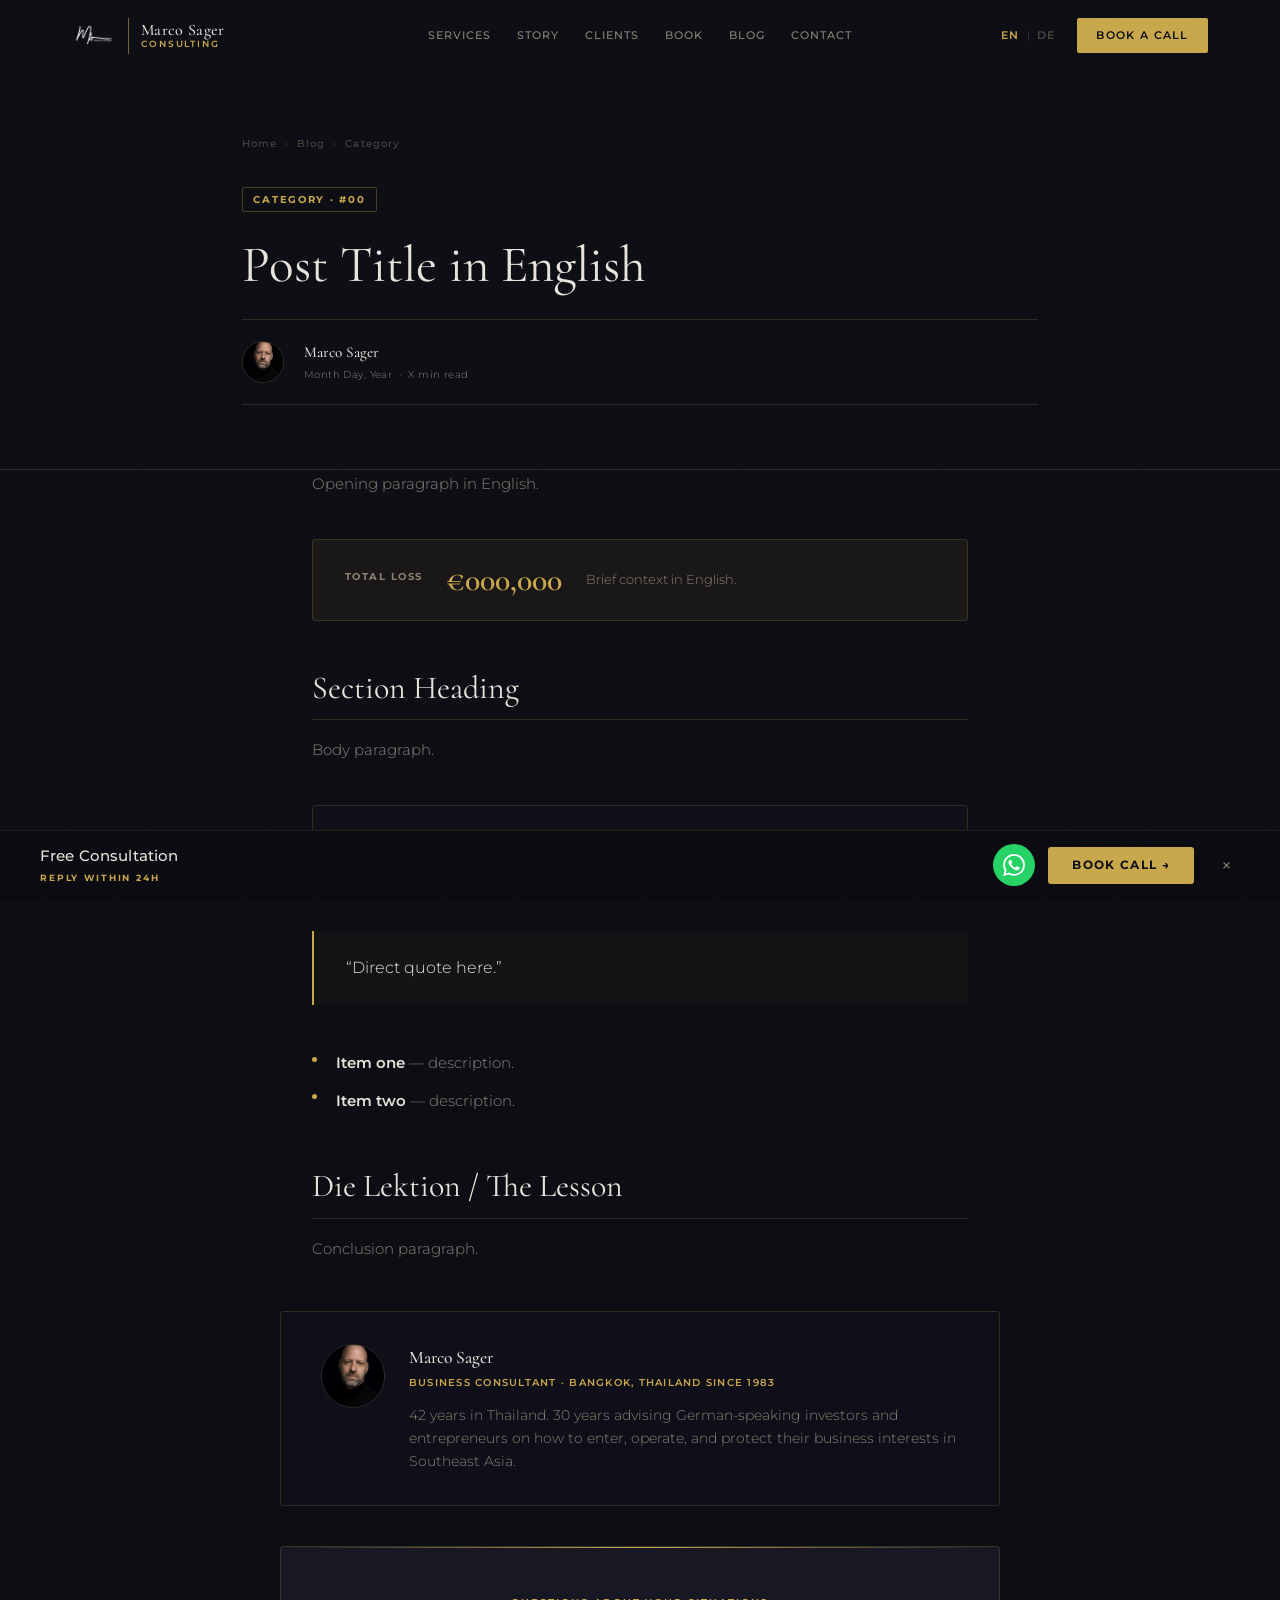
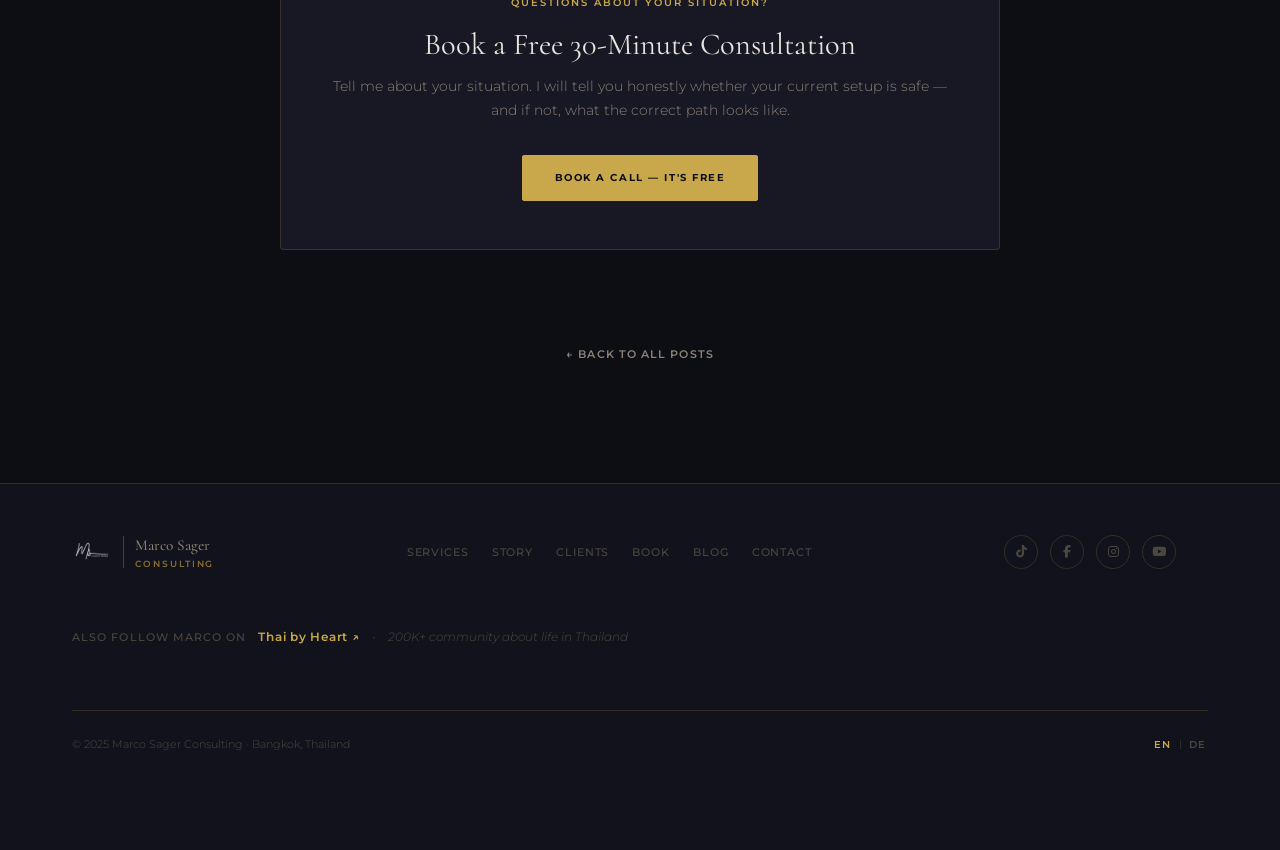
<file: blog/post-template.html>
<!DOCTYPE html>
<!--
  ╔══════════════════════════════════════════════════════════════╗
  ║  MARCO SAGER BLOG — POST TEMPLATE (BLANK)                   ║
  ║  1. Copy + rename this file: blog/your-post-slug.html       ║
  ║  2. Find every "EDIT:" comment and replace the values       ║
  ║  3. Write EN content in the tag body                        ║
  ║  4. Write DE content in the data-de="" attribute            ║
  ╚══════════════════════════════════════════════════════════════╝
-->
<html lang="en" data-lang="en">
<head>
    <meta charset="UTF-8">
    <meta name="viewport" content="width=device-width, initial-scale=1.0">

    <!-- EDIT: "[EN Post Title] | Marco Sager" -->
    <title>Post Title | Marco Sager</title>

    <!-- EDIT: 120–160 chars, EN -->
    <meta name="description" content="Post meta description.">

    <!-- EDIT: 5–8 comma-separated keywords -->
    <meta name="keywords" content="keyword one, keyword two, Thailand business">

    <meta name="author" content="Marco Sager">
    <meta name="robots" content="index, follow">

    <!-- EDIT: full URL of this post -->
    <link rel="canonical" href="https://www.marcosager.com/blog/your-post-slug.html">

    <!-- EDIT: og:url, og:title, og:description -->
    <meta property="og:type" content="article">
    <meta property="og:url" content="https://www.marcosager.com/blog/your-post-slug.html">
    <meta property="og:title" content="Post Title">
    <meta property="og:description" content="Post OG description.">
    <meta property="og:image" content="https://www.marcosager.com/assets/marco.png">
    <meta property="og:locale" content="en_US">
    <meta property="og:locale:alternate" content="de_DE">
    <meta property="og:site_name" content="Marco Sager Consulting">

    <!-- EDIT: twitter:title, twitter:description -->
    <meta name="twitter:card" content="summary_large_image">
    <meta name="twitter:title" content="Post Title">
    <meta name="twitter:description" content="Post Twitter description.">
    <meta name="twitter:image" content="https://www.marcosager.com/assets/marco.png">

    <!-- EDIT: both href URLs -->
    <link rel="alternate" hreflang="en" href="https://www.marcosager.com/blog/your-post-slug.html">
    <link rel="alternate" hreflang="de" href="https://www.marcosager.com/blog/your-post-slug.html">
    <link rel="alternate" hreflang="x-default" href="https://www.marcosager.com/blog/your-post-slug.html">

    <!-- EDIT: headline, description, datePublished, dateModified, keywords, @id -->
    <script type="application/ld+json">
    {
      "@context": "https://schema.org",
      "@type": "Article",
      "headline": "Post Title",
      "description": "Post description.",
      "image": "https://www.marcosager.com/assets/marco.png",
      "datePublished": "2025-01-01",
      "dateModified": "2025-01-01",
      "author": {
        "@type": "Person",
        "name": "Marco Sager",
        "url": "https://www.marcosager.com"
      },
      "publisher": {
        "@type": "Organization",
        "name": "Marco Sager Consulting",
        "logo": { "@type": "ImageObject", "url": "https://www.marcosager.com/assets/marco-logo.png" }
      },
      "mainEntityOfPage": {
        "@type": "WebPage",
        "@id": "https://www.marcosager.com/blog/your-post-slug.html"
      },
      "keywords": ["keyword one", "keyword two"],
      "inLanguage": ["en", "de"],
      "url": "https://www.marcosager.com/blog/your-post-slug.html"
    }
    </script>

    <link rel="icon" type="image/x-icon" href="../assets/favicon.ico">
    <link rel="icon" type="image/png" sizes="32x32" href="../assets/favicon-32.png">
    <link rel="icon" type="image/png" sizes="16x16" href="../assets/favicon-16.png">
    <link rel="apple-touch-icon" sizes="180x180" href="../assets/apple-touch-icon.png">

    <link rel="preconnect" href="https://fonts.googleapis.com">
    <link rel="preconnect" href="https://fonts.gstatic.com" crossorigin>
    <link href="https://fonts.googleapis.com/css2?family=Cormorant:ital,wght@0,300;0,400;0,500;0,600;0,700;1,300;1,400;1,600&family=Montserrat:wght@300;400;500;600;700&display=swap" rel="stylesheet">
    <link rel="stylesheet" href="https://cdnjs.cloudflare.com/ajax/libs/font-awesome/6.5.0/css/all.min.css">
    <link rel="stylesheet" href="../css/styles.css">
    <link rel="stylesheet" href="../css/blog.css">
</head>
<body>

<div class="grain-overlay" aria-hidden="true"></div>
<div class="reading-progress" id="readingProgress" aria-hidden="true"></div>

<!-- Sticky Bottom Bar -->
<div class="wa-bar" id="waBar">
    <div class="wa-bar-left">
        <span class="wa-bar-title" data-en="Free Consultation" data-de="Kostenlose Erstberatung">Free Consultation</span>
        <span class="wa-bar-sub" data-en="REPLY WITHIN 24H" data-de="ANTWORT IN 24H">REPLY WITHIN 24H</span>
    </div>
    <div class="wa-bar-right">
        <a href="https://wa.me/66970752722" class="wa-bar-icon" target="_blank" rel="noopener" aria-label="WhatsApp">
            <svg viewBox="0 0 24 24" fill="currentColor" width="22" height="22"><path d="M17.472 14.382c-.297-.149-1.758-.867-2.03-.967-.273-.099-.471-.148-.67.15-.197.297-.767.966-.94 1.164-.173.199-.347.223-.644.075-.297-.15-1.255-.463-2.39-1.475-.883-.788-1.48-1.761-1.653-2.059-.173-.297-.018-.458.13-.606.134-.133.298-.347.446-.52.149-.174.198-.298.298-.497.099-.198.05-.371-.025-.52-.075-.149-.669-1.612-.916-2.207-.242-.579-.487-.5-.669-.51-.173-.008-.371-.01-.57-.01-.198 0-.52.074-.792.372-.272.297-1.04 1.016-1.04 2.479 0 1.462 1.065 2.875 1.213 3.074.149.198 2.096 3.2 5.077 4.487.709.306 1.262.489 1.694.625.712.227 1.36.195 1.871.118.571-.085 1.758-.719 2.006-1.413.248-.694.248-1.289.173-1.413-.074-.124-.272-.198-.57-.347m-5.421 7.403h-.004a9.87 9.87 0 01-5.031-1.378l-.361-.214-3.741.982.998-3.648-.235-.374a9.86 9.86 0 01-1.51-5.26c.001-5.45 4.436-9.884 9.888-9.884 2.64 0 5.122 1.03 6.988 2.898a9.825 9.825 0 012.893 6.994c-.003 5.45-4.437 9.884-9.885 9.884m8.413-18.297A11.815 11.815 0 0012.05 0C5.495 0 .16 5.335.157 11.892c0 2.096.547 4.142 1.588 5.945L.057 24l6.305-1.654a11.882 11.882 0 005.683 1.448h.005c6.554 0 11.89-5.335 11.893-11.893a11.821 11.821 0 00-3.48-8.413z"/></svg>
        </a>
        <a href="../index.html#contact" class="wa-bar-book" data-en="BOOK CALL →" data-de="BUCHEN →">BOOK CALL →</a>
        <button class="wa-bar-close" id="waBarClose" aria-label="Close">×</button>
    </div>
</div>

<!-- NAV -->
<nav class="navbar" id="navbar">
    <div class="nav-container">
        <a href="../index.html" class="nav-logo">
            <img src="../assets/marco-logo.png" alt="Marco Sager signature" class="logo-sig" style="width:44px;height:44px;object-fit:contain;flex-shrink:0;">
            <span class="logo-divider"></span>
            <div class="logo-text-group">
                <span class="logo-name">Marco Sager</span>
                <span class="logo-sub">Consulting</span>
            </div>
        </a>
        <div class="nav-menu" id="navMenu">
            <a href="../index.html#services" class="nav-link" data-en="Services" data-de="Leistungen">Services</a>
            <a href="../index.html#story" class="nav-link" data-en="Story" data-de="Geschichte">Story</a>
            <a href="../index.html#clients" class="nav-link" data-en="Clients" data-de="Klienten">Clients</a>
            <a href="../index.html#book" class="nav-link" data-en="Book" data-de="Buch">Book</a>
            <a href="index.html" class="nav-link" data-en="Blog" data-de="Blog">Blog</a>
            <a href="../index.html#contact" class="nav-link" data-en="Contact" data-de="Kontakt">Contact</a>
        </div>
        <div class="nav-right">
            <div class="lang-toggle">
                <button class="lang-btn active" data-lang-switch="en" onclick="setLang('en')">EN</button>
                <span class="lang-sep">|</span>
                <button class="lang-btn" data-lang-switch="de" onclick="setLang('de')">DE</button>
            </div>
            <a href="../index.html#contact" class="btn-book" data-en="Book a Call" data-de="Gespräch buchen">Book a Call</a>
        </div>
        <button class="hamburger" id="hamburger" aria-label="Open menu" aria-expanded="false">
            <span></span><span></span><span></span>
        </button>
    </div>
</nav>

<!-- ARTICLE HERO -->
<header class="article-hero">
    <div class="article-hero-inner">

        <nav class="article-breadcrumb" aria-label="breadcrumb">
            <a href="../index.html" data-en="Home" data-de="Startseite">Home</a>
            <span class="breadcrumb-sep">›</span>
            <a href="index.html" data-en="Blog" data-de="Blog">Blog</a>
            <span class="breadcrumb-sep">›</span>
            <!-- EDIT: category in EN / DE -->
            <span data-en="Category" data-de="Kategorie">Category</span>
        </nav>

        <!-- EDIT: tag label (e.g. "Mistake of the Week · #02") -->
        <span class="article-tag" data-en="Category · #00" data-de="Kategorie · #00">Category · #00</span>

        <!-- EDIT: headline in EN / DE -->
        <h1 class="article-title" data-en="Post Title in English" data-de="Beitragstitel auf Deutsch">Post Title in English</h1>

        <div class="article-meta">
            <img src="../assets/marco-headshot.jpg" alt="Marco Sager" class="article-meta-photo">
            <div class="article-meta-info">
                <span class="article-meta-author">Marco Sager</span>
                <!-- EDIT: date and read time -->
                <span class="article-meta-date">
                    <span data-en="Month Day, Year" data-de="Tag. Monat Jahr">Month Day, Year</span>
                    &nbsp;·&nbsp;
                    <span data-en="X min read" data-de="X Min. Lesezeit">X min read</span>
                </span>
            </div>
        </div>

    </div>
</header>

<!-- ARTICLE BODY -->
<main class="article-main" id="articleMain">
    <div class="article-body">

        <!--
        WRITING GUIDE
        ═══════════════════════════════════════════════
        Every element: write EN text in the tag body.
                        write DE text in data-de="".

        <p data-en="EN text" data-de="DE text">EN text</p>
        <h2 data-en="EN heading" data-de="DE heading">EN heading</h2>

        Special blocks:
          .highlight-box  → key fact or warning
          .article-loss   → loss amount (Fehler posts)
          blockquote      → direct quote
        ═══════════════════════════════════════════════
        -->

        <!-- EDIT: opening paragraph — hook the reader -->
        <p data-en="Opening paragraph in English." data-de="Eröffnungsabsatz auf Deutsch.">Opening paragraph in English.</p>

        <!-- Optional: loss stat box (for Fehler der Woche posts) -->
        <!-- REMOVE this block if not a loss story -->
        <div class="article-loss">
            <div class="article-loss-label" data-en="Total Loss" data-de="Gesamtverlust">Total Loss</div>
            <!-- EDIT: the amount -->
            <div class="article-loss-amount">€000,000</div>
            <div class="article-loss-context" data-en="Brief context in English." data-de="Kurzer Kontext auf Deutsch.">Brief context in English.</div>
        </div>

        <!-- EDIT: section heading -->
        <h2 data-en="Section Heading" data-de="Abschnittsüberschrift">Section Heading</h2>

        <!-- EDIT: body paragraphs — repeat as needed -->
        <p data-en="Body paragraph." data-de="Absatz auf Deutsch.">Body paragraph.</p>

        <!-- Optional: highlight box -->
        <div class="highlight-box">
            <p data-en="Key fact or warning in English." data-de="Schlüsselfakt oder Warnung auf Deutsch.">Key fact or warning in English.</p>
        </div>

        <!-- Optional: pull quote -->
        <blockquote data-en="&ldquo;Direct quote here.&rdquo;" data-de="&ldquo;Direktes Zitat hier.&rdquo;">&ldquo;Direct quote here.&rdquo;</blockquote>

        <!-- Optional: bullet list -->
        <ul>
            <li data-en="<strong>Item one</strong> — description." data-de="<strong>Punkt eins</strong> — Beschreibung."><strong>Item one</strong> — description.</li>
            <li data-en="<strong>Item two</strong> — description." data-de="<strong>Punkt zwei</strong> — Beschreibung."><strong>Item two</strong> — description.</li>
        </ul>

        <!-- EDIT: lesson / conclusion -->
        <h2 data-en="Die Lektion / The Lesson" data-de="Die Lektion / The Lesson">Die Lektion / The Lesson</h2>
        <p data-en="Conclusion paragraph." data-de="Schlussabsatz.">Conclusion paragraph.</p>

    </div>

    <!-- AUTHOR BIO -->
    <div class="article-author-card">
        <img src="../assets/marco-headshot.jpg" alt="Marco Sager" class="article-author-photo">
        <div class="article-author-info">
            <span class="article-author-name">Marco Sager</span>
            <span class="article-author-role" data-en="Business Consultant · Bangkok, Thailand since 1983" data-de="Unternehmensberater · Bangkok, Thailand seit 1983">Business Consultant · Bangkok, Thailand since 1983</span>
            <p class="article-author-bio" data-en="42 years in Thailand. 30 years advising German-speaking investors and entrepreneurs on how to enter, operate, and protect their business interests in Southeast Asia." data-de="42 Jahre in Thailand. 30 Jahre Beratung deutschsprachiger Investoren und Unternehmer, wie sie ihre Geschäftsinteressen in Südostasien aufbauen, betreiben und schützen.">42 years in Thailand. 30 years advising German-speaking investors and entrepreneurs on how to enter, operate, and protect their business interests in Southeast Asia.</p>
        </div>
    </div>

    <!-- CTA BOX -->
    <div class="article-cta-box">
        <p class="article-cta-eyebrow" data-en="QUESTIONS ABOUT YOUR SITUATION?" data-de="FRAGEN ZU IHRER SITUATION?">QUESTIONS ABOUT YOUR SITUATION?</p>
        <h3 class="article-cta-title" data-en="Book a Free 30-Minute Consultation" data-de="Kostenlose 30-Minuten-Erstberatung buchen">Book a Free 30-Minute Consultation</h3>
        <p class="article-cta-text" data-en="Tell me about your situation. I will tell you honestly whether your current setup is safe — and if not, what the correct path looks like." data-de="Erzählen Sie mir von Ihrer Situation. Ich sage Ihnen ehrlich, ob Ihr aktuelles Setup sicher ist — und wenn nicht, wie der richtige Weg aussieht.">Tell me about your situation. I will tell you honestly whether your current setup is safe — and if not, what the correct path looks like.</p>
        <a href="../index.html#contact" class="article-cta-btn" data-en="Book a Call — It's Free" data-de="Gespräch buchen — kostenlos">Book a Call — It's Free</a>
    </div>

    <div style="text-align:center; padding: 3rem 0 5rem;">
        <a href="index.html" class="back-link" data-en="← Back to all posts" data-de="← Zurück zu allen Beiträgen">← Back to all posts</a>
    </div>

</main>

<!-- FOOTER -->
<footer class="footer">
    <div class="footer-inner">
        <div class="footer-brand">
            <img src="../assets/marco-logo.png" alt="Marco Sager signature" class="footer-logo-sig" style="width:40px;height:40px;object-fit:contain;flex-shrink:0;opacity:0.75;">
            <span class="footer-logo-divider"></span>
            <div>
                <span class="footer-logo-name">Marco Sager</span>
                <span class="footer-logo-sub">Consulting</span>
            </div>
        </div>
        <div class="footer-links">
            <a href="../index.html#services" data-en="Services" data-de="Leistungen">Services</a>
            <a href="../index.html#story" data-en="Story" data-de="Geschichte">Story</a>
            <a href="../index.html#clients" data-en="Clients" data-de="Klienten">Clients</a>
            <a href="../index.html#book" data-en="Book" data-de="Buch">Book</a>
            <a href="index.html" data-en="Blog" data-de="Blog">Blog</a>
            <a href="../index.html#contact" data-en="Contact" data-de="Kontakt">Contact</a>
        </div>
        <div class="footer-social">
            <a href="https://www.tiktok.com/@thaibyheart" target="_blank" rel="noopener" aria-label="TikTok"><i class="fab fa-tiktok"></i></a>
            <a href="https://www.facebook.com/thaibyheart" target="_blank" rel="noopener" aria-label="Facebook"><i class="fab fa-facebook-f"></i></a>
            <a href="https://www.instagram.com/thaibyheart" target="_blank" rel="noopener" aria-label="Instagram"><i class="fab fa-instagram"></i></a>
            <a href="https://www.youtube.com/@thaibyheart" target="_blank" rel="noopener" aria-label="YouTube"><i class="fab fa-youtube"></i></a>
        </div>
        <div class="footer-tbh">
            <span class="footer-tbh-label" data-en="Also follow Marco on" data-de="Marco auch folgen auf">Also follow Marco on</span>
            <a href="https://www.thaibyheart.com" target="_blank" rel="noopener" class="footer-tbh-link">Thai by Heart ↗</a>
            <span class="footer-tbh-sep">·</span>
            <span class="footer-tbh-sub" data-en="200K+ community about life in Thailand" data-de="200K+ Community über das Leben in Thailand">200K+ community about life in Thailand</span>
        </div>
        <div class="footer-bottom">
            <span>© 2025 Marco Sager Consulting · Bangkok, Thailand</span>
            <div class="lang-toggle lang-toggle--footer">
                <button class="lang-btn active" data-lang-switch="en" onclick="setLang('en')">EN</button>
                <span class="lang-sep">|</span>
                <button class="lang-btn" data-lang-switch="de" onclick="setLang('de')">DE</button>
            </div>
        </div>
    </div>
</footer>

<script>
function setLang(lang) {
  document.documentElement.setAttribute('lang', lang);
  document.documentElement.setAttribute('data-lang', lang);
  document.querySelectorAll('[data-lang-switch]').forEach(function(btn) {
    btn.classList.toggle('active', btn.getAttribute('data-lang-switch') === lang);
  });
  document.querySelectorAll('[data-en][data-de]').forEach(function(el) {
    var val = el.getAttribute('data-' + lang);
    if (val) el.innerHTML = val;
  });
  try { localStorage.setItem('ms-lang', lang); } catch(e) {}
}
try {
  var _l = localStorage.getItem('ms-lang');
  if (_l) setLang(_l);
} catch(e) {}
</script>
<script>
var progress = document.getElementById('readingProgress');
var article = document.getElementById('articleMain');
function updateProgress() {
  if (!progress || !article) return;
  var rect = article.getBoundingClientRect();
  var total = article.offsetHeight - window.innerHeight;
  var pct = Math.min(100, Math.max(0, (-rect.top / total) * 100));
  progress.style.width = pct + '%';
}
window.addEventListener('scroll', updateProgress, { passive: true });
updateProgress();
var navbar = document.getElementById('navbar');
window.addEventListener('scroll', function() {
  navbar.classList.toggle('scrolled', window.scrollY > 40);
}, { passive: true });
var waBarClose = document.getElementById('waBarClose');
if (waBarClose) waBarClose.addEventListener('click', function() { document.getElementById('waBar').style.display = 'none'; });
var hamburger = document.getElementById('hamburger');
var navMenu = document.getElementById('navMenu');
if (hamburger && navMenu) {
  hamburger.addEventListener('click', function() {
    var open = navMenu.classList.toggle('open');
    hamburger.setAttribute('aria-expanded', open);
  });
}
</script>
</body>
</html>
</file>
<file: css/styles.css>
/* ============================================================
   MARCO SAGER CONSULTING — styles.css  v2
   Warm #1C1917 · Gold #CA8A04 · Cormorant + Montserrat
   ============================================================ */

:root {
  --bg:         #0d0d14;
  --bg-2:       #12121c;
  --bg-3:       #181824;
  --gold:       #c9a84c;
  --gold-light: #e8c96a;
  --gold-dim:   #8a6e2f;
  --text:       #e8e4dc;
  --text-muted: #8a8275;
  --text-faint: #4a473f;
  --border:     rgba(201,168,76,0.18);
  --glass:      rgba(18,18,28,0.7);
  --glass-blur: blur(16px) saturate(1.3);
  --shadow:     0 24px 64px rgba(0,0,0,0.45);
  --serif:      'Cormorant', Georgia, serif;
  --sans:       'Montserrat', system-ui, sans-serif;
  --nav-h:      72px;
  --max-w:      1200px;
}

/* ===== RESET ===== */
*, *::before, *::after { box-sizing: border-box; margin: 0; padding: 0; }
html { scroll-behavior: smooth; font-size: 16px; }
body {
  background: var(--bg);
  color: var(--text);
  font-family: var(--sans);
  font-weight: 300;
  line-height: 1.6;
  overflow-x: hidden;
  -webkit-font-smoothing: antialiased;
}
img { max-width: 100%; display: block; }
a { color: inherit; text-decoration: none; }
button { cursor: pointer; border: none; background: none; font-family: inherit; }

/* ===== GRAIN OVERLAY ===== */
.grain-overlay {
  position: fixed; inset: 0; z-index: 999; pointer-events: none;
  background-image: url("data:image/svg+xml,%3Csvg viewBox='0 0 256 256' xmlns='http://www.w3.org/2000/svg'%3E%3Cfilter id='noise'%3E%3CfeTurbulence type='fractalNoise' baseFrequency='0.9' numOctaves='4' stitchTiles='stitch'/%3E%3C/filter%3E%3Crect width='100%25' height='100%25' filter='url(%23noise)' opacity='0.04'/%3E%3C/svg%3E");
  background-repeat: repeat;
  background-size: 200px 200px;
  opacity: 0.5;
}

/* ===== CHAPTER TRACK ===== */
.chapter-track {
  position: fixed; right: 1.75rem; top: 50%;
  transform: translateY(-50%);
  z-index: 89;
  display: flex; flex-direction: column; gap: 0.7rem;
  opacity: 0; transition: opacity 0.4s;
}
.chapter-track.visible { opacity: 1; }
.chapter-dot {
  width: 6px; height: 6px; border-radius: 50%;
  background: var(--bg-3);
  transition: all 0.35s cubic-bezier(0.16,1,0.3,1);
  cursor: pointer; padding: 0;
  border: none;
}
.chapter-dot.active {
  background: var(--gold);
  transform: scale(1.9);
}
.chapter-dot:hover:not(.active) { background: var(--text-faint); transform: scale(1.4); }

/* ===== UTILS ===== */
.section-container {
  max-width: var(--max-w);
  margin: 0 auto;
  padding: 0 2rem;
}
.section-eyebrow {
  display: inline-flex; align-items: center; gap: 0.65rem;
  font-family: var(--sans);
  font-size: 0.64rem;
  font-weight: 600;
  letter-spacing: 0.22em;
  text-transform: uppercase;
  color: var(--gold);
  margin-bottom: 1rem;
}
.section-eyebrow::before {
  content: '';
  width: 22px; height: 1px;
  background: var(--gold);
  flex-shrink: 0;
}
.section-title {
  font-family: var(--serif);
  font-size: clamp(2rem, 4vw, 3.2rem);
  font-weight: 400;
  line-height: 1.15;
  color: var(--text);
}
.section-title em { font-style: italic; color: var(--gold); }
.section-header { text-align: center; margin-bottom: 4rem; }

/* ===== SCROLL REVEAL ===== */
.reveal-up {
  transition: opacity 0.75s cubic-bezier(0.16, 1, 0.3, 1),
              transform 0.75s cubic-bezier(0.16, 1, 0.3, 1);
}

/* ===== NAVBAR ===== */
.navbar {
  position: fixed; top: 0; left: 0; right: 0;
  height: var(--nav-h);
  z-index: 900;
  transition: background 0.4s ease, backdrop-filter 0.4s ease, border-color 0.4s ease;
  border-bottom: 1px solid transparent;
}
.navbar.scrolled {
  background: rgba(13,13,20,0.92);
  backdrop-filter: blur(20px) saturate(1.5);
  -webkit-backdrop-filter: blur(20px) saturate(1.5);
  border-color: var(--border);
}
.nav-container {
  max-width: var(--max-w);
  margin: 0 auto;
  padding: 0 2rem;
  height: 100%;
  display: grid;
  grid-template-columns: 1fr auto 1fr;
  align-items: center;
  gap: 1rem;
}
.nav-logo {
  display: flex; align-items: center; gap: 0.65rem;
}
.logo-sig {
  width: 48px; height: 48px;
  object-fit: contain;
  flex-shrink: 0;
  filter: brightness(1.1);
}
.logo-divider {
  width: 1px; height: 36px;
  background: var(--gold);
  opacity: 0.55;
  flex-shrink: 0;
  margin: 0 0.1rem;
}
.logo-text-group { display: flex; flex-direction: column; line-height: 1; }
.logo-name {
  font-family: var(--serif);
  font-size: 1rem;
  font-weight: 500;
  color: var(--text);
  letter-spacing: 0.02em;
}
.logo-sub {
  font-size: 0.54rem;
  font-weight: 600;
  letter-spacing: 0.22em;
  text-transform: uppercase;
  color: var(--gold);
  margin-top: 2px;
}
.nav-menu {
  display: flex; align-items: center; gap: 0.2rem;
  flex-shrink: 0;
}
.nav-link {
  font-size: 0.68rem;
  font-weight: 500;
  letter-spacing: 0.1em;
  text-transform: uppercase;
  color: var(--text-muted);
  padding: 0.4rem 0.7rem;
  border-radius: 3px;
  transition: color 0.2s, background 0.2s;
}
.nav-link:hover, .nav-link.active {
  color: var(--gold);
  background: rgba(202,138,4,0.07);
}
.nav-right {
  display: flex; align-items: center; gap: 1.25rem;
  justify-content: flex-end;
}
.lang-toggle { display: flex; align-items: center; gap: 0.35rem; }
.lang-btn {
  font-size: 0.68rem;
  font-weight: 600;
  letter-spacing: 0.12em;
  color: var(--text-faint);
  padding: 0.2rem 0.1rem;
  transition: color 0.2s;
}
.lang-btn.active, .lang-btn:hover { color: var(--gold); }
.lang-sep { color: var(--text-faint); font-size: 0.7rem; }
.btn-book {
  font-size: 0.68rem;
  font-weight: 600;
  letter-spacing: 0.12em;
  text-transform: uppercase;
  color: var(--bg);
  background: var(--gold);
  padding: 0.55rem 1.2rem;
  border-radius: 2px;
  transition: background 0.25s, transform 0.2s;
  white-space: nowrap;
}
.btn-book:hover { background: var(--gold-light); transform: translateY(-1px); }
.hamburger {
  display: none; flex-direction: column; justify-content: center;
  gap: 5px; width: 30px; height: 30px; flex-shrink: 0;
}
.hamburger span {
  display: block; height: 1.5px; width: 100%;
  background: var(--text);
  transition: transform 0.3s, opacity 0.3s;
}
.hamburger.open span:nth-child(1) { transform: translateY(6.5px) rotate(45deg); }
.hamburger.open span:nth-child(2) { opacity: 0; }
.hamburger.open span:nth-child(3) { transform: translateY(-6.5px) rotate(-45deg); }

/* ===== BUTTONS ===== */
.btn-primary {
  display: inline-flex; align-items: center; gap: 0.5rem;
  font-family: var(--sans);
  font-size: 0.75rem;
  font-weight: 600;
  letter-spacing: 0.12em;
  text-transform: uppercase;
  color: var(--bg);
  background: var(--gold);
  padding: 0.9rem 2.2rem;
  border-radius: 2px;
  transition: background 0.25s, transform 0.2s, box-shadow 0.25s;
  white-space: nowrap;
}
.btn-primary:hover {
  background: var(--gold-light);
  transform: translateY(-2px);
  box-shadow: 0 12px 32px rgba(202,138,4,0.3);
}
.btn-outline {
  display: inline-flex; align-items: center; gap: 0.5rem;
  font-family: var(--sans);
  font-size: 0.75rem;
  font-weight: 500;
  letter-spacing: 0.1em;
  text-transform: uppercase;
  color: var(--text-muted);
  border: 1px solid var(--border);
  padding: 0.9rem 1.8rem;
  border-radius: 2px;
  transition: color 0.25s, border-color 0.25s, background 0.25s;
}
.btn-outline:hover {
  color: var(--gold);
  border-color: rgba(202,138,4,0.45);
  background: rgba(202,138,4,0.05);
}

/* ===== HERO ===== */
.hero {
  display: flex;
  min-height: 100vh;
  overflow: hidden;
  position: relative;
}
.hero-photo-side {
  flex: 0 0 50%;
  min-height: 100vh;
  position: relative;
  overflow: hidden;
}
.hero-photo-side::after {
  content: '';
  position: absolute; inset: 0;
  background:
    linear-gradient(to right, transparent 55%, var(--bg) 100%),
    linear-gradient(to top, var(--bg) 0%, transparent 28%);
  pointer-events: none;
  z-index: 2;
}
.hero-photo-wrap {
  position: absolute; inset: 0;
  display: flex; align-items: flex-end;
  justify-content: center;
}
.hero-photo {
  height: 92%;
  width: auto;
  max-width: 100%;
  object-fit: contain;
  object-position: bottom center;
  filter: brightness(0.88) contrast(1.06) saturate(0.88);
  transition: transform 8s ease-out;
}
.hero-photo.loaded { transform: scale(1.02); }
.hero-photo-caption {
  position: absolute;
  bottom: 2.5rem; left: 2.5rem;
  z-index: 3;
  font-size: 0.62rem;
  font-weight: 600;
  letter-spacing: 0.22em;
  text-transform: uppercase;
  color: var(--gold);
  display: flex; align-items: center; gap: 0.6rem;
}
.hero-photo-caption::before {
  content: '';
  width: 24px; height: 1px;
  background: var(--gold);
}
.hero-content-side {
  flex: 0 0 50%;
  display: flex; align-items: center;
  padding: calc(var(--nav-h) + 4rem) 4rem 4rem 3rem;
  position: relative;
  z-index: 2;
}
.hero-animate {
  animation: heroIn 1.1s cubic-bezier(0.16, 1, 0.3, 1) 0.4s both;
}
@keyframes heroIn {
  from { opacity: 0; transform: translateY(32px); }
  to   { opacity: 1; transform: translateY(0); }
}
.hero-eyebrow {
  display: flex; align-items: center; gap: 0.75rem;
  font-size: 0.62rem;
  font-weight: 600;
  letter-spacing: 0.24em;
  text-transform: uppercase;
  color: var(--gold);
  margin-bottom: 1.75rem;
}
.eyebrow-line {
  display: block; width: 28px; height: 1px;
  background: var(--gold); flex-shrink: 0;
}
.hero-headline {
  font-family: var(--serif);
  font-size: clamp(3rem, 5vw, 5rem);
  font-weight: 400;
  line-height: 1.05;
  color: var(--text);
  margin-bottom: 0.5rem;
}
.hero-headline em { display: block; font-style: italic; color: var(--gold); }
.hero-subtext {
  font-size: 0.95rem;
  line-height: 1.85;
  color: var(--text-muted);
  max-width: 450px;
  margin: 1.75rem 0 0;
}
.hero-stats {
  display: flex; align-items: center;
  margin: 2.5rem 0;
  padding: 1.5rem 0;
  border-top: 1px solid var(--border);
  border-bottom: 1px solid var(--border);
}
.stat-col {
  display: flex; flex-direction: column;
  align-items: center; flex: 1;
}
.stat-num {
  font-family: var(--serif);
  font-size: 2.5rem;
  font-weight: 600;
  color: var(--gold);
  line-height: 1;
  margin-bottom: 0.3rem;
}
.stat-label {
  font-size: 0.58rem;
  font-weight: 600;
  letter-spacing: 0.18em;
  text-transform: uppercase;
  color: var(--text-muted);
}
.stat-divider { width: 1px; height: 40px; background: var(--border); flex-shrink: 0; }
.hero-buttons { display: flex; align-items: center; flex-wrap: wrap; gap: 1rem; }
.hero-social {
  display: flex; align-items: center; gap: 0.85rem;
  margin-top: 1.75rem;
}
.hero-social-link {
  width: 36px; height: 36px;
  border: 1px solid rgba(201,168,76,0.25);
  border-radius: 50%;
  display: flex; align-items: center; justify-content: center;
  color: var(--text-muted);
  font-size: 0.85rem;
  transition: color 0.2s, border-color 0.2s;
}
.hero-social-link:hover { color: var(--gold); border-color: var(--gold); }
.hero-social-label {
  font-size: 0.62rem;
  font-weight: 600;
  letter-spacing: 0.14em;
  text-transform: uppercase;
  color: var(--text-faint);
  margin-left: 0.25rem;
}

/* ===== TRUST BAR ===== */
.trust-bar {
  background: var(--bg-2);
  border-top: 1px solid var(--border);
  border-bottom: 1px solid var(--border);
}
.trust-inner {
  max-width: var(--max-w);
  margin: 0 auto;
  padding: 1.1rem 2rem;
  display: flex; align-items: center;
  justify-content: center;
  flex-wrap: wrap;
}
.trust-item {
  display: flex; align-items: center; gap: 0.6rem;
  font-size: 0.67rem;
  font-weight: 500;
  letter-spacing: 0.12em;
  text-transform: uppercase;
  color: var(--text-muted);
  padding: 0.35rem 1.75rem;
}
.trust-item i { color: var(--gold); font-size: 0.78rem; }
.trust-sep { width: 1px; height: 18px; background: var(--border); flex-shrink: 0; }

/* ===== SERVICES ===== */
.services-section { padding: 7rem 0; background: var(--bg); }
.services-grid {
  display: grid;
  grid-template-columns: repeat(2, 1fr);
  border: 1px solid var(--border);
  border-radius: 4px;
  overflow: hidden;
}
.service-card {
  background: var(--glass);
  backdrop-filter: var(--glass-blur);
  -webkit-backdrop-filter: var(--glass-blur);
  padding: 3rem 2.5rem;
  display: flex; flex-direction: column; gap: 1rem;
  border-right: 1px solid var(--border);
  transition: background 0.35s;
  position: relative;
  overflow: hidden;
}
.service-card::after {
  content: '';
  position: absolute; top: 0; left: 0; right: 0;
  height: 1px;
  background: linear-gradient(to right, transparent, rgba(202,138,4,0.5), transparent);
  opacity: 0; transition: opacity 0.35s;
}
.service-card:hover::after { opacity: 1; }
.service-card:nth-child(2n) { border-right: none; }
.service-card:nth-child(1),
.service-card:nth-child(2) { border-bottom: 1px solid var(--border); }
.service-card:last-child { border-bottom: none; }
.service-card:hover { background: rgba(60,56,54,0.75); }
.service-icon {
  width: 48px; height: 48px;
  border: 1px solid var(--border);
  border-radius: 8px;
  display: flex; align-items: center; justify-content: center;
  font-size: 1.1rem;
  color: var(--gold);
  margin-bottom: 0.5rem;
  transition: border-color 0.3s, background 0.3s;
}
.service-card:hover .service-icon {
  border-color: rgba(202,138,4,0.5);
  background: rgba(202,138,4,0.07);
}
.service-card h3 {
  font-family: var(--serif);
  font-size: 1.5rem;
  font-weight: 500;
  color: var(--text);
}
.service-card p { font-size: 0.88rem; line-height: 1.78; color: var(--text-muted); flex: 1; }
.service-link {
  display: inline-flex; align-items: center; gap: 0.5rem;
  font-size: 0.68rem; font-weight: 600;
  letter-spacing: 0.12em; text-transform: uppercase;
  color: var(--gold); margin-top: 0.5rem;
  transition: gap 0.2s;
}
.service-link:hover { gap: 0.8rem; }

/* ===== ABOUT ===== */
.about-section { padding: 7rem 0; background: var(--bg); }
.about-container {
  max-width: var(--max-w);
  margin: 0 auto;
  padding: 0 2rem;
  display: grid;
  grid-template-columns: 1fr 1.1fr;
  gap: 5rem;
  align-items: center;
}
.about-img-wrap { position: relative; }
.about-img {
  width: 100%;
  height: auto;
  max-height: 780px;
  object-fit: contain;
  object-position: center bottom;
  border-radius: 4px;
  display: block;
}
.about-badge {
  position: absolute;
  bottom: -1.5rem; right: -1.5rem;
  background: var(--gold);
  color: var(--bg);
  padding: 1.25rem 1.75rem;
  border-radius: 3px;
  text-align: center;
  box-shadow: var(--shadow);
}
.badge-num {
  display: block;
  font-family: var(--serif);
  font-size: 2.8rem; font-weight: 700; line-height: 1;
}
.badge-txt {
  display: block;
  font-size: 0.6rem; font-weight: 700;
  letter-spacing: 0.18em; text-transform: uppercase;
  margin-top: 0.25rem;
}
.about-right { display: flex; flex-direction: column; gap: 1.5rem; }
.about-text { font-size: 0.95rem; line-height: 1.88; color: var(--text-muted); }
.about-langs { display: flex; flex-wrap: wrap; gap: 0.6rem; margin-top: 0.5rem; }
.lang-badge {
  font-size: 0.78rem; font-weight: 500; letter-spacing: 0.04em;
  color: var(--text-muted);
  border: 1px solid var(--border);
  padding: 0.35rem 0.9rem;
  border-radius: 50px;
  background: rgba(41,37,36,0.4);
}

/* ===== PERSONAL STORY TIMELINE ===== */
.story-section { padding: 7rem 0; background: var(--bg-3); }
.story-timeline {
  display: flex; flex-direction: column;
  gap: 0;
  max-width: 820px;
  margin: 0 auto;
  position: relative;
}
.story-timeline::before {
  content: '';
  position: absolute;
  left: 90px; top: 0; bottom: 0;
  width: 1px;
  background: var(--border);
}
.story-item {
  display: grid;
  grid-template-columns: 90px 1fr;
  gap: 0 2.5rem;
  padding: 2.5rem 0;
  border-bottom: 1px solid var(--border);
  position: relative;
}
.story-item:last-child { border-bottom: none; }
.story-item::before {
  content: '';
  position: absolute;
  left: calc(90px - 5px);
  top: 2.8rem;
  width: 10px; height: 10px;
  border-radius: 50%;
  background: var(--gold);
  box-shadow: 0 0 0 4px var(--bg-3);
}
.story-year {
  font-family: var(--serif);
  font-size: 1rem;
  font-weight: 600;
  color: var(--gold);
  padding-top: 0.15rem;
  text-align: right;
  line-height: 1.4;
}
.story-content h3 {
  font-family: var(--serif);
  font-size: 1.4rem;
  font-weight: 500;
  color: var(--text);
  margin-bottom: 0.75rem;
  line-height: 1.3;
}
.story-content h3 em { font-style: italic; color: var(--gold); }
.story-content p {
  font-size: 0.9rem;
  line-height: 1.82;
  color: var(--text-muted);
}

/* ===== WHY MARCO ===== */
.why-section { padding: 7rem 0; background: var(--bg); }
.why-grid {
  display: grid; grid-template-columns: repeat(2, 1fr);
  border: 1px solid var(--border);
  border-radius: 4px;
  overflow: hidden;
}
.why-item {
  background: var(--glass);
  backdrop-filter: var(--glass-blur);
  -webkit-backdrop-filter: var(--glass-blur);
  padding: 3rem 2.75rem;
  display: flex; flex-direction: column; gap: 0.75rem;
  border-right: 1px solid var(--border);
  border-bottom: 1px solid var(--border);
  transition: background 0.3s;
}
.why-item:nth-child(2n) { border-right: none; }
.why-item:nth-last-child(-n+2) { border-bottom: none; }
.why-item:hover { background: rgba(60,56,54,0.75); }
.why-num {
  font-family: var(--serif);
  font-size: 3rem; font-weight: 600;
  color: rgba(202,138,4,0.14);
  line-height: 1; margin-bottom: 0.5rem;
  transition: color 0.3s;
}
.why-item:hover .why-num { color: rgba(202,138,4,0.3); }
.why-item h3 { font-family: var(--serif); font-size: 1.45rem; font-weight: 500; color: var(--text); }
.why-item p { font-size: 0.88rem; line-height: 1.78; color: var(--text-muted); }

/* ===== TESTIMONIALS ===== */
.testimonials-section { padding: 7rem 0; background: var(--bg-2); }
.testimonials-grid {
  display: grid;
  grid-template-columns: repeat(3, 1fr);
  gap: 1.5rem;
}
.t-card {
  background: var(--glass);
  backdrop-filter: var(--glass-blur);
  -webkit-backdrop-filter: var(--glass-blur);
  border: 1px solid var(--border);
  border-radius: 4px;
  padding: 2.5rem 2rem;
  display: flex; flex-direction: column; gap: 1.5rem;
  position: relative;
  transition: border-color 0.3s, transform 0.3s;
}
.t-card:hover { border-color: rgba(202,138,4,0.4); transform: translateY(-4px); }
.t-card::before {
  content: '\201C';
  position: absolute; top: 1.25rem; right: 1.5rem;
  font-family: var(--serif); font-size: 4.5rem; line-height: 1;
  color: rgba(202,138,4,0.12); pointer-events: none;
}
.t-text { font-family: var(--serif); font-size: 1.05rem; font-style: italic; line-height: 1.75; color: var(--text); flex: 1; }
.t-author { display: flex; align-items: center; gap: 0.85rem; }
.t-avatar {
  width: 42px; height: 42px; border-radius: 50%;
  display: flex; align-items: center; justify-content: center;
  font-family: var(--serif); font-size: 1.1rem; font-weight: 600;
  color: var(--bg); flex-shrink: 0;
}
.t-info { display: flex; flex-direction: column; }
.t-name { font-size: 0.88rem; font-weight: 600; color: var(--text); }
.t-loc { font-size: 0.7rem; color: var(--text-muted); margin-top: 0.15rem; }

/* ===== ORIGIN STORY QUOTE ===== */
.origin-section { padding: 8rem 0; background: var(--bg-2); }
.origin-inner {
  max-width: 860px;
  margin: 0 auto;
  padding-left: 3.5rem;
  border-left: 2px solid var(--gold);
  position: relative;
}
.origin-inner .section-eyebrow { margin-bottom: 2.5rem; }
.origin-inner .section-eyebrow::before { display: none; }
.origin-quote { margin-bottom: 3rem; }
.origin-quote p {
  font-family: var(--serif);
  font-size: clamp(1.5rem, 2.8vw, 2.3rem);
  font-style: italic;
  font-weight: 400;
  line-height: 1.68;
  color: var(--text);
}
.origin-attribution {
  display: flex; align-items: center; gap: 1rem;
}
.origin-attr-line {
  width: 32px; height: 1px;
  background: var(--gold); flex-shrink: 0;
}
.origin-name {
  display: block;
  font-size: 0.72rem; font-weight: 700;
  letter-spacing: 0.18em; text-transform: uppercase;
  color: var(--text);
}
.origin-loc {
  display: block;
  font-size: 0.68rem;
  color: var(--text-muted);
  margin-top: 0.25rem;
  letter-spacing: 0.06em;
}

/* ===== CLIENT CASE STUDIES ===== */
.cases-section { padding: 7rem 0; background: var(--bg); }
.cases-grid {
  display: grid;
  grid-template-columns: repeat(3, 1fr);
  gap: 1.5rem;
}
.case-card {
  background: var(--glass);
  backdrop-filter: var(--glass-blur);
  -webkit-backdrop-filter: var(--glass-blur);
  border: 1px solid var(--border);
  border-radius: 4px;
  padding: 2.5rem 2rem;
  display: flex; flex-direction: column; gap: 1.25rem;
  transition: border-color 0.3s, transform 0.3s;
}
.case-card:hover {
  border-color: rgba(202,138,4,0.48);
  transform: translateY(-4px);
}
.case-tag {
  display: inline-block;
  font-size: 0.62rem;
  font-weight: 700;
  letter-spacing: 0.18em;
  text-transform: uppercase;
  color: var(--gold);
  border: 1px solid rgba(202,138,4,0.3);
  padding: 0.28rem 0.7rem;
  border-radius: 50px;
  align-self: flex-start;
}
.case-title {
  font-family: var(--serif);
  font-size: 1.35rem;
  font-weight: 500;
  color: var(--text);
  line-height: 1.3;
}
.case-story {
  font-size: 0.88rem;
  line-height: 1.8;
  color: var(--text-muted);
  flex: 1;
}
.case-outcome {
  display: flex; flex-direction: column; gap: 0.3rem;
  padding-top: 1.25rem;
  border-top: 1px solid var(--border);
}
.case-outcome-label {
  font-size: 0.6rem;
  font-weight: 700;
  letter-spacing: 0.2em;
  text-transform: uppercase;
  color: var(--gold);
}
.case-outcome-val {
  font-size: 0.82rem;
  font-weight: 500;
  color: var(--text);
  line-height: 1.5;
}

/* ===== BOOK + THAI BY HEART SECTION ===== */
.book-section {
  padding: 5rem 0;
  background: var(--bg-2);
  position: relative;
  overflow: hidden;
}
.book-bg {
  position: absolute; inset: 0;
  background: radial-gradient(ellipse 60% 80% at 20% 50%, rgba(202,138,4,0.05) 0%, transparent 70%);
  pointer-events: none;
}
.book-inner {
  display: grid;
  grid-template-columns: 1fr auto 1fr;
  gap: 0;
  align-items: center;
  position: relative; z-index: 1;
  border: 1px solid var(--border);
  border-radius: 4px;
  overflow: hidden;
  background: var(--glass);
  backdrop-filter: var(--glass-blur);
  -webkit-backdrop-filter: var(--glass-blur);
}
.book-half {
  display: flex;
  align-items: center;
  gap: 2.5rem;
  padding: 3rem;
}
.book-divider {
  width: 1px;
  align-self: stretch;
  background: var(--border);
  flex-shrink: 0;
}
.book-cover-img {
  height: 200px;
  width: auto;
  border-radius: 3px;
  filter: drop-shadow(-10px 16px 40px rgba(0,0,0,0.6));
  transition: transform 0.4s cubic-bezier(0.16,1,0.3,1);
}
.book-cover-wrap:hover .book-cover-img { transform: scale(1.03) rotate(-1deg); }
.book-cover-wrap { perspective: 800px; flex-shrink: 0; }
.book-cover {
  width: 130px; height: 180px;
  position: relative;
  transform-style: preserve-3d;
  transform: rotateY(-15deg);
  filter: drop-shadow(-10px 16px 32px rgba(0,0,0,0.65));
  transition: transform 0.5s;
}
.book-cover-wrap:hover .book-cover { transform: rotateY(-5deg); }
.book-spine {
  position: absolute;
  left: -14px; top: 0; bottom: 0;
  width: 14px;
  background: linear-gradient(to right, #3d2a08, #7a5c20);
  transform-origin: right center;
  transform: rotateY(-90deg);
  border-radius: 1px 0 0 1px;
}
.book-face {
  position: absolute; inset: 0;
  background: linear-gradient(160deg, #0e1428 0%, #1C1917 50%, #150f05 100%);
  border: 1px solid rgba(202,138,4,0.35);
  border-radius: 0 2px 2px 0;
  display: flex; flex-direction: column;
  align-items: flex-start; justify-content: flex-end;
  padding: 1rem;
  gap: 0.4rem;
  overflow: hidden;
}
.book-face::before {
  content: '';
  position: absolute; inset: 0;
  background: radial-gradient(ellipse at 60% 30%, rgba(202,138,4,0.1) 0%, transparent 65%);
  pointer-events: none;
}
.book-face::after {
  content: '';
  position: absolute; top: 0; left: 0; right: 0;
  height: 2px; background: var(--gold);
}
.book-cover-eyebrow { font-size: 0.5rem; font-weight: 700; letter-spacing: 0.2em; text-transform: uppercase; color: var(--gold); }
.book-cover-title { font-family: var(--serif); font-size: 0.85rem; font-weight: 600; color: var(--text); line-height: 1.2; }
.book-cover-sub { font-size: 0.48rem; color: var(--text-muted); font-style: italic; line-height: 1.3; }
.book-content { display: flex; flex-direction: column; gap: 0.85rem; }
.book-badge {
  display: inline-block;
  font-size: 0.6rem; font-weight: 700;
  letter-spacing: 0.18em; text-transform: uppercase;
  color: var(--gold);
  border: 1px solid rgba(202,138,4,0.35);
  padding: 0.28rem 0.7rem;
  border-radius: 50px;
  align-self: flex-start;
}
.book-title {
  font-family: var(--serif);
  font-size: 1.5rem; font-weight: 500;
  color: var(--text); line-height: 1.25;
}
.book-subtitle { font-size: 0.88rem; color: var(--text-muted); }
.book-text { font-size: 0.88rem; line-height: 1.78; color: var(--text-muted); max-width: 340px; }
.book-cta {
  display: inline-flex; align-items: center;
  font-size: 0.72rem; font-weight: 700;
  letter-spacing: 0.12em; text-transform: uppercase;
  color: var(--gold);
  transition: color 0.2s;
  margin-top: 0.5rem;
}
.book-cta:hover { color: var(--gold-light); }
.tbh-block { display: flex; flex-direction: column; gap: 1.5rem; }
.tbh-eyebrow {
  font-size: 0.6rem; font-weight: 700;
  letter-spacing: 0.2em; text-transform: uppercase;
  color: var(--gold);
  display: flex; align-items: center; gap: 0.6rem;
}
.tbh-eyebrow::before { content: ''; width: 20px; height: 1px; background: var(--gold); flex-shrink: 0; }
.tbh-name-row {
  display: flex; align-items: center; gap: 1rem;
  text-decoration: none;
}
.tbh-avatar {
  width: 52px; height: 52px; border-radius: 50%;
  overflow: hidden; border: 2px solid var(--border);
  flex-shrink: 0;
}
.tbh-avatar-img { width: 100%; height: 100%; object-fit: cover; object-position: top center; }
.tbh-brand-name {
  font-family: var(--serif);
  font-size: 1.75rem; font-weight: 500;
  color: var(--text);
  transition: color 0.2s;
}
.tbh-name-row:hover .tbh-brand-name { color: var(--gold); }
.tbh-stats { display: flex; gap: 2.5rem; }
.tbh-stat { display: flex; flex-direction: column; gap: 0.25rem; transition: opacity 0.2s; cursor: pointer; }
.tbh-stat:hover { opacity: 0.75; }
.tbh-icon { font-size: 0.72rem; color: var(--gold); margin-bottom: 0.15rem; }
.tbh-stat-num {
  font-family: var(--serif);
  font-size: 2rem; font-weight: 600;
  color: var(--text); line-height: 1;
}
.tbh-stat-label {
  font-size: 0.58rem; font-weight: 700;
  letter-spacing: 0.18em; text-transform: uppercase;
  color: var(--text-muted);
}

/* ===== THAI BY HEART FOOTER LINK ===== */
.footer-tbh {
  grid-column: 1 / -1;
  display: flex; align-items: center;
  flex-wrap: wrap; gap: 0.75rem;
  padding: 1.25rem 0;
  margin-bottom: 0.5rem;
}
.footer-tbh-label {
  font-size: 0.67rem;
  font-weight: 500;
  letter-spacing: 0.1em;
  text-transform: uppercase;
  color: var(--text-faint);
}
.footer-tbh-link {
  font-size: 0.78rem;
  font-weight: 600;
  letter-spacing: 0.06em;
  color: var(--gold);
  transition: color 0.2s;
}
.footer-tbh-link:hover { color: var(--gold-light); }
.footer-tbh-sep { color: var(--text-faint); }
.footer-tbh-sub {
  font-size: 0.72rem;
  color: var(--text-faint);
  font-style: italic;
}

/* Nav Thai by Heart link */
.nav-link--tbh {
  color: var(--gold) !important;
  border: 1px solid rgba(202,138,4,0.25);
  border-radius: 3px;
  margin-left: 0.5rem;
}
.nav-link--tbh:hover {
  background: rgba(202,138,4,0.08) !important;
  border-color: rgba(202,138,4,0.5);
}

/* ===== BOOKING CTA ===== */
.booking-section {
  padding: 8rem 0;
  position: relative;
  overflow: hidden;
  background: var(--bg);
}
.booking-bg { position: absolute; inset: 0; z-index: 0; }
.booking-overlay {
  position: absolute; inset: 0;
  background: radial-gradient(ellipse 80% 60% at 50% 50%, rgba(202,138,4,0.06) 0%, transparent 70%);
}
.booking-glow {
  position: absolute;
  top: 50%; left: 50%;
  transform: translate(-50%, -50%);
  width: 700px; height: 700px;
  background: radial-gradient(circle, rgba(202,138,4,0.07) 0%, transparent 65%);
  pointer-events: none;
}
.booking-content {
  position: relative; z-index: 1;
  max-width: 680px; margin: 0 auto; text-align: center;
}
.booking-headline {
  font-family: var(--serif);
  font-size: clamp(2.2rem, 4vw, 3.5rem);
  font-weight: 400; line-height: 1.15;
  color: var(--text); margin-bottom: 1.25rem;
}
.booking-headline em { font-style: italic; color: var(--gold); }
.booking-sub {
  font-size: 0.95rem; line-height: 1.85;
  color: var(--text-muted);
  max-width: 520px; margin: 0 auto 3rem;
}
.contact-form { display: flex; flex-direction: column; gap: 0.85rem; text-align: left; }
.form-row { display: grid; grid-template-columns: 1fr 1fr; gap: 0.85rem; }
.form-input, .form-textarea {
  width: 100%;
  background: rgba(41,37,36,0.55);
  border: 1px solid var(--border);
  border-radius: 2px;
  padding: 0.85rem 1.1rem;
  font-family: var(--sans); font-size: 0.85rem; font-weight: 400;
  color: var(--text); outline: none;
  transition: border-color 0.25s, background 0.25s;
}
.form-input::placeholder, .form-textarea::placeholder { color: var(--text-faint); }
.form-input:focus, .form-textarea:focus {
  border-color: rgba(202,138,4,0.55);
  background: rgba(60,56,54,0.55);
}
.form-textarea { resize: vertical; min-height: 110px; }
.form-input--full { grid-column: 1 / -1; }
.btn-submit { align-self: center; margin-top: 0.5rem; }
.booking-alts {
  display: flex; align-items: center; justify-content: center;
  flex-wrap: wrap; gap: 0.75rem; margin-top: 2rem;
}
.alt-link {
  display: inline-flex; align-items: center; gap: 0.45rem;
  font-size: 0.78rem; font-weight: 500;
  color: var(--text-muted); transition: color 0.2s;
}
.alt-link:hover { color: var(--gold); }
.alt-link i { font-size: 0.95rem; }
.alt-sep { color: var(--text-faint); font-size: 0.9rem; }

/* ===== FOOTER ===== */
.footer { background: var(--bg-2); border-top: 1px solid var(--border); padding: 3rem 0 6rem; }
.footer-inner {
  max-width: var(--max-w); margin: 0 auto; padding: 0 2rem;
  display: grid; grid-template-columns: auto 1fr auto auto;
  align-items: center; gap: 2rem;
}
.footer-brand { display: flex; align-items: center; gap: 0.6rem; }
.footer-logo-sig {
  width: 44px; height: 44px;
  object-fit: contain;
  flex-shrink: 0;
  opacity: 0.75;
}
.footer-logo-divider {
  width: 1px; height: 32px;
  background: var(--gold-dim);
  opacity: 0.5;
  flex-shrink: 0;
  margin: 0 0.1rem;
}
.footer-logo-name { display: block; font-family: var(--serif); font-size: 0.95rem; font-weight: 500; color: var(--text-muted); }
.footer-logo-sub { display: block; font-size: 0.54rem; font-weight: 600; letter-spacing: 0.22em; text-transform: uppercase; color: var(--gold-dim); }
.footer-links { display: flex; align-items: center; justify-content: center; flex-wrap: wrap; gap: 0.25rem; }
.footer-links a { font-size: 0.67rem; font-weight: 500; letter-spacing: 0.08em; text-transform: uppercase; color: var(--text-faint); padding: 0.25rem 0.6rem; transition: color 0.2s; }
.footer-links a:hover { color: var(--gold); }
.footer-social { display: flex; align-items: center; gap: 0.75rem; }
.footer-social a {
  width: 34px; height: 34px;
  border: 1px solid var(--border); border-radius: 50%;
  display: flex; align-items: center; justify-content: center;
  font-size: 0.78rem; color: var(--text-faint);
  transition: color 0.2s, border-color 0.2s, background 0.2s;
}
.footer-social a:hover { color: var(--gold); border-color: rgba(202,138,4,0.4); background: rgba(202,138,4,0.06); }
.footer-bottom {
  grid-column: 1 / -1;
  display: flex; align-items: center; justify-content: space-between;
  padding-top: 1.5rem; border-top: 1px solid var(--border);
  font-size: 0.67rem; color: var(--text-faint);
}
.lang-toggle--footer .lang-btn,
.lang-toggle--footer .lang-sep { font-size: 0.65rem; }

/* ===== STICKY BOTTOM BAR ===== */
.wa-bar {
  position: fixed;
  bottom: 0; left: 0; right: 0;
  z-index: 950;
  background: #0a0a10;
  border-top: 1px solid rgba(201,168,76,0.12);
  padding: 0.85rem 2.5rem;
  display: flex; align-items: center; justify-content: space-between;
  transition: transform 0.4s cubic-bezier(0.16,1,0.3,1);
}
.wa-bar.hidden { transform: translateY(100%); }
.wa-bar-left { display: flex; flex-direction: column; gap: 0.15rem; }
.wa-bar-title {
  font-size: 0.92rem; font-weight: 500;
  color: var(--text); letter-spacing: 0.01em;
}
.wa-bar-sub {
  font-size: 0.58rem; font-weight: 700;
  letter-spacing: 0.2em; text-transform: uppercase;
  color: var(--gold);
}
.wa-bar-right { display: flex; align-items: center; gap: 0.85rem; }
.wa-bar-icon {
  width: 42px; height: 42px; border-radius: 50%;
  background: #25D366;
  display: flex; align-items: center; justify-content: center;
  color: #fff; flex-shrink: 0; text-decoration: none;
  transition: background 0.2s, transform 0.2s;
}
.wa-bar-icon:hover { background: #1ebe5d; transform: scale(1.05); }
.wa-bar-book {
  display: inline-flex; align-items: center;
  font-size: 0.72rem; font-weight: 700;
  letter-spacing: 0.12em; text-transform: uppercase;
  color: var(--bg); background: var(--gold);
  padding: 0.6rem 1.5rem; border-radius: 3px;
  white-space: nowrap; text-decoration: none;
  transition: background 0.2s;
}
.wa-bar-book:hover { background: var(--gold-light); }
.wa-bar-close {
  width: 28px; height: 28px;
  display: flex; align-items: center; justify-content: center;
  font-size: 1.2rem; line-height: 1;
  color: var(--text-muted);
  cursor: pointer; background: none; border: none;
  transition: color 0.2s; flex-shrink: 0; margin-left: 0.25rem;
}
.wa-bar-close:hover { color: var(--text); }

/* ===== RESPONSIVE ===== */
@media (max-width: 1024px) {
  .cases-grid { grid-template-columns: repeat(2, 1fr); }
  .origin-inner { padding-left: 2rem; }
  .book-inner { grid-template-columns: 1fr; }
  .book-divider { width: auto; height: 1px; align-self: auto; }
  .book-half { flex-direction: column; align-items: flex-start; }
  .book-cover-wrap { display: flex; justify-content: flex-start; }
  .story-timeline::before { left: 70px; }
  .story-item { grid-template-columns: 70px 1fr; }
  .story-item::before { left: calc(70px - 5px); }
  .hero { flex-direction: column; }
  .hero-photo-side { flex: none; width: 100%; height: 60vh; min-height: auto; }
  .hero-photo-side::after {
    background: linear-gradient(to bottom, transparent 55%, var(--bg) 100%);
  }
  .hero-photo-wrap { align-items: flex-start; }
  .hero-photo { height: 100%; width: 100%; object-fit: cover; object-position: top center; }
  .hero-content-side { flex: none; width: 100%; padding: 3rem 2rem 5rem; }
  .services-grid { grid-template-columns: 1fr; }
  .service-card { border-right: none !important; border-bottom: 1px solid var(--border) !important; }
  .service-card:last-child { border-bottom: none !important; }
  .about-container { grid-template-columns: 1fr; gap: 3rem; }
  .about-img { max-height: 520px; }
  .about-badge { bottom: -1rem; right: 1rem; }
  .testimonials-grid { grid-template-columns: 1fr; gap: 1rem; }
  .footer-inner { grid-template-columns: 1fr 1fr; }
  .footer-bottom { grid-column: 1 / -1; }
  .chapter-track { display: none; }
}

@media (max-width: 640px) {
  .wa-bar { padding: 0.75rem 1.25rem; }
  .wa-bar-title { font-size: 0.8rem; }
}

@media (max-width: 768px) {
  .story-timeline::before { display: none; }
  .story-item { grid-template-columns: 1fr; gap: 0.5rem; }
  .story-item::before { display: none; }
  .story-year { text-align: left; padding-bottom: 0.25rem; }
  .footer-tbh { flex-direction: column; align-items: flex-start; gap: 0.4rem; }
  :root { --nav-h: 64px; }
  .nav-container { display: flex; justify-content: space-between; }
  .nav-menu {
    position: fixed;
    top: var(--nav-h); left: 0; right: 0;
    background: rgba(13,13,20,0.97);
    backdrop-filter: blur(20px);
    -webkit-backdrop-filter: blur(20px);
    border-bottom: 1px solid var(--border);
    flex-direction: column;
    align-items: center;
    padding: 1.5rem 2rem 2rem;
    gap: 0.25rem;
    display: none;
    z-index: 899;
  }
  .nav-menu.open { display: flex; }
  .nav-link { font-size: 0.85rem; padding: 0.65rem 0.75rem; }
  .btn-book { display: none; }
  .hamburger { display: flex; margin-left: auto; }
  .trust-inner { flex-direction: column; gap: 0.5rem; }
  .trust-sep { display: none; }
  .why-grid { grid-template-columns: 1fr; }
  .cases-grid { grid-template-columns: 1fr; }
  .origin-inner { padding-left: 1.5rem; border-left-width: 1.5px; }
  .footer-inner { grid-template-columns: 1fr; text-align: center; }
  .footer-brand { justify-content: center; }
  .footer-social { justify-content: center; }
  .footer-bottom { flex-direction: column; gap: 1rem; text-align: center; }
  .form-row { grid-template-columns: 1fr; }
}

@media (max-width: 480px) {
  .hero-headline { font-size: 2.6rem; }
  .section-title { font-size: 1.9rem; }
  .hero-buttons { flex-direction: column; align-items: flex-start; }
  .btn-primary, .btn-outline { width: 100%; justify-content: center; }
  .about-img { max-height: 380px; }
  .about-badge {
    position: static;
    display: inline-flex; align-items: center; gap: 0.5rem;
    padding: 0.75rem 1.25rem; border-radius: 3px;
    margin-top: 1rem; width: 100%; justify-content: center;
  }
  .badge-num { font-size: 1.8rem; }
}
</file>
<file: css/blog.css>
/* ============================================================
   MARCO SAGER CONSULTING — blog.css
   Blog listing + article pages
   ============================================================ */

/* ===== BLOG HERO ===== */
.blog-hero {
  padding: calc(var(--nav-h) + 5rem) 0 4rem;
  background: var(--bg);
  position: relative;
  overflow: hidden;
}
.blog-hero::after {
  content: '';
  position: absolute;
  bottom: 0; left: 0; right: 0;
  height: 1px;
  background: var(--border);
}
.blog-hero-inner {
  max-width: var(--max-w);
  margin: 0 auto;
  padding: 0 2rem;
}
.blog-hero-title {
  font-family: var(--serif);
  font-size: clamp(2.8rem, 5vw, 4.5rem);
  font-weight: 400;
  line-height: 1.1;
  color: var(--text);
  margin-bottom: 1rem;
}
.blog-hero-title em { font-style: italic; color: var(--gold); }
.blog-hero-sub {
  font-size: 0.92rem;
  color: var(--text-muted);
  max-width: 500px;
  line-height: 1.7;
}

/* ===== CATEGORY FILTERS ===== */
.blog-filters {
  background: var(--bg-2);
  border-bottom: 1px solid var(--border);
  position: sticky;
  top: var(--nav-h);
  z-index: 50;
}
.blog-filters-inner {
  max-width: var(--max-w);
  margin: 0 auto;
  padding: 0 2rem;
  display: flex;
  align-items: center;
  gap: 0.5rem;
  overflow-x: auto;
  scrollbar-width: none;
  -webkit-overflow-scrolling: touch;
  padding-top: 1rem;
  padding-bottom: 1rem;
}
.blog-filters-inner::-webkit-scrollbar { display: none; }
.filter-btn {
  font-family: var(--sans);
  font-size: 0.65rem;
  font-weight: 600;
  letter-spacing: 0.12em;
  text-transform: uppercase;
  color: var(--text-muted);
  background: transparent;
  border: 1px solid var(--border);
  border-radius: 2px;
  padding: 0.4rem 0.9rem;
  cursor: pointer;
  transition: color 0.2s, border-color 0.2s, background 0.2s;
  white-space: nowrap;
  flex-shrink: 0;
}
.filter-btn:hover,
.filter-btn.active {
  color: var(--gold);
  border-color: rgba(201,168,76,0.4);
  background: rgba(201,168,76,0.06);
}

/* ===== BLOG GRID ===== */
.blog-section {
  padding: 5rem 0 7rem;
  background: var(--bg);
}
.blog-grid {
  display: grid;
  grid-template-columns: repeat(2, 1fr);
  gap: 1.5px;
  border: 1px solid var(--border);
  border-radius: 4px;
  overflow: hidden;
  margin-top: 3rem;
}

/* ===== POST CARD ===== */
.post-card {
  background: var(--glass);
  backdrop-filter: var(--glass-blur);
  -webkit-backdrop-filter: var(--glass-blur);
  padding: 2.5rem;
  display: flex;
  flex-direction: column;
  gap: 1rem;
  position: relative;
  overflow: hidden;
  transition: background 0.3s;
  text-decoration: none;
  color: inherit;
  border-right: 1px solid var(--border);
  border-bottom: 1px solid var(--border);
}
.post-card:nth-child(2n)   { border-right: none; }
.post-card:nth-last-child(-n+2) { border-bottom: none; }
.post-card::after {
  content: '';
  position: absolute; top: 0; left: 0; right: 0;
  height: 1px;
  background: linear-gradient(to right, transparent, rgba(202,138,4,0.5), transparent);
  opacity: 0; transition: opacity 0.3s;
}
.post-card:hover { background: rgba(60,56,54,0.6); }
.post-card:hover::after { opacity: 1; }

.post-card-tag {
  display: inline-flex;
  align-self: flex-start;
  font-family: var(--sans);
  font-size: 0.6rem;
  font-weight: 700;
  letter-spacing: 0.18em;
  text-transform: uppercase;
  color: var(--gold);
  border: 1px solid rgba(201,168,76,0.3);
  padding: 0.25rem 0.65rem;
  border-radius: 2px;
}
.post-card-title {
  font-family: var(--serif);
  font-size: clamp(1.3rem, 2vw, 1.75rem);
  font-weight: 400;
  line-height: 1.2;
  color: var(--text);
  transition: color 0.2s;
}
.post-card-title em { font-style: italic; color: var(--gold); }
.post-card:hover .post-card-title { color: var(--gold-light); }

.post-card-excerpt {
  font-size: 0.88rem;
  line-height: 1.78;
  color: var(--text-muted);
  flex: 1;
  display: -webkit-box;
  -webkit-line-clamp: 3;
  -webkit-box-orient: vertical;
  overflow: hidden;
}
.post-card-meta {
  display: flex;
  align-items: center;
  gap: 1rem;
  margin-top: 0.5rem;
}
.post-card-date,
.post-card-read {
  font-size: 0.65rem;
  font-weight: 500;
  letter-spacing: 0.08em;
  color: var(--text-faint);
}
.post-card-meta-sep {
  width: 3px; height: 3px;
  border-radius: 50%;
  background: var(--text-faint);
  flex-shrink: 0;
}
.post-card-link {
  display: inline-flex;
  align-items: center;
  gap: 0.4rem;
  font-size: 0.65rem;
  font-weight: 700;
  letter-spacing: 0.12em;
  text-transform: uppercase;
  color: var(--gold);
  margin-top: 0.25rem;
  transition: gap 0.2s;
}
.post-card:hover .post-card-link { gap: 0.7rem; }

/* Featured (first) post — full width */
.post-card--featured {
  grid-column: 1 / -1;
  flex-direction: row;
  gap: 3rem;
  align-items: flex-start;
  padding: 3rem;
  border-right: none;
}
.post-card--featured .post-card-content { flex: 1; }
.post-card--featured .post-card-title { font-size: clamp(1.8rem, 3vw, 2.4rem); }
.post-card--featured .post-card-excerpt { -webkit-line-clamp: 4; }
.post-card--featured .post-card-tag-wrap {
  display: flex;
  align-items: center;
  gap: 0.75rem;
  margin-bottom: 0.5rem;
}
.post-card--featured .post-card-featured-label {
  font-size: 0.6rem;
  font-weight: 700;
  letter-spacing: 0.2em;
  text-transform: uppercase;
  color: var(--text-faint);
}

/* ===== ARTICLE PAGE ===== */

/* Reading progress bar */
.reading-progress {
  position: fixed;
  top: 0; left: 0;
  height: 2px;
  background: var(--gold);
  z-index: 9999;
  width: 0%;
  transition: width 0.1s linear;
}

/* Article hero */
.article-hero {
  padding: calc(var(--nav-h) + 4rem) 0 4rem;
  background: var(--bg);
  border-bottom: 1px solid var(--border);
}
.article-hero-inner {
  max-width: 860px;
  margin: 0 auto;
  padding: 0 2rem;
}
.article-breadcrumb {
  display: flex;
  align-items: center;
  gap: 0.5rem;
  font-size: 0.65rem;
  font-weight: 500;
  letter-spacing: 0.1em;
  color: var(--text-faint);
  margin-bottom: 2rem;
}
.article-breadcrumb a {
  color: var(--text-faint);
  transition: color 0.2s;
}
.article-breadcrumb a:hover { color: var(--gold); }
.article-breadcrumb-sep { color: var(--text-faint); }

.article-tag {
  display: inline-flex;
  font-family: var(--sans);
  font-size: 0.6rem;
  font-weight: 700;
  letter-spacing: 0.18em;
  text-transform: uppercase;
  color: var(--gold);
  border: 1px solid rgba(201,168,76,0.3);
  padding: 0.25rem 0.65rem;
  border-radius: 2px;
  margin-bottom: 1.5rem;
}
.article-title {
  font-family: var(--serif);
  font-size: clamp(2rem, 4vw, 3.2rem);
  font-weight: 400;
  line-height: 1.15;
  color: var(--text);
  margin-bottom: 1.5rem;
}
.article-title em { font-style: italic; color: var(--gold); }

.article-meta {
  display: flex;
  align-items: center;
  flex-wrap: wrap;
  gap: 1.25rem;
  padding: 1.25rem 0;
  border-top: 1px solid var(--border);
  border-bottom: 1px solid var(--border);
}
.article-meta-item {
  display: flex;
  align-items: center;
  gap: 0.4rem;
  font-size: 0.68rem;
  color: var(--text-muted);
}
.article-meta-item i { color: var(--gold); font-size: 0.7rem; }
.article-meta-sep {
  width: 3px; height: 3px;
  border-radius: 50%;
  background: var(--border);
}

/* Article body */
.article-wrap {
  padding: 5rem 0 6rem;
  background: var(--bg);
}
.article-body {
  max-width: 720px;
  margin: 0 auto;
  padding: 0 2rem;
}
.article-body p {
  font-size: 0.95rem;
  line-height: 1.88;
  color: var(--text-muted);
  margin-bottom: 1.5rem;
}
.article-body h2 {
  font-family: var(--serif);
  font-size: clamp(1.5rem, 2.5vw, 2rem);
  font-weight: 400;
  color: var(--text);
  line-height: 1.2;
  margin: 3rem 0 1rem;
  padding-bottom: 0.75rem;
  border-bottom: 1px solid var(--border);
}
.article-body h2 em { font-style: italic; color: var(--gold); }
.article-body h3 {
  font-family: var(--serif);
  font-size: 1.3rem;
  font-weight: 500;
  color: var(--text);
  margin: 2rem 0 0.75rem;
}
.article-body strong { color: var(--text); font-weight: 600; }
.article-body em { color: var(--gold); font-style: italic; }
.article-body a {
  color: var(--gold);
  border-bottom: 1px solid rgba(201,168,76,0.3);
  transition: border-color 0.2s;
}
.article-body a:hover { border-color: var(--gold); }
.article-body ul,
.article-body ol {
  margin: 0 0 1.5rem 0;
  padding: 0;
  list-style: none;
}
.article-body ul li,
.article-body ol li {
  font-size: 0.92rem;
  line-height: 1.78;
  color: var(--text-muted);
  padding: 0.35rem 0 0.35rem 1.5rem;
  position: relative;
}
.article-body ul li::before {
  content: '';
  position: absolute; left: 0; top: 0.75rem;
  width: 5px; height: 5px;
  border-radius: 50%;
  background: var(--gold);
}
.article-body ol { counter-reset: ol-counter; }
.article-body ol li { counter-increment: ol-counter; }
.article-body ol li::before {
  content: counter(ol-counter);
  position: absolute; left: 0;
  font-family: var(--serif);
  font-size: 0.85rem;
  font-weight: 600;
  color: var(--gold);
}
.article-body blockquote {
  margin: 2.5rem 0;
  padding: 1.5rem 2rem;
  border-left: 2px solid var(--gold);
  background: rgba(201,168,76,0.04);
}
.article-body blockquote p {
  font-family: var(--serif);
  font-size: 1.15rem;
  font-style: italic;
  color: var(--text);
  margin-bottom: 0;
  line-height: 1.65;
}
.article-body hr {
  border: none;
  border-top: 1px solid var(--border);
  margin: 3rem 0;
}
.article-body .highlight-box {
  background: var(--glass);
  border: 1px solid var(--border);
  border-radius: 4px;
  padding: 1.75rem 2rem;
  margin: 2.5rem 0;
}
.article-body .highlight-box .highlight-label {
  display: inline-block;
  font-size: 0.6rem;
  font-weight: 700;
  letter-spacing: 0.18em;
  text-transform: uppercase;
  color: var(--gold);
  margin-bottom: 0.75rem;
}
.article-body .highlight-box p { margin-bottom: 0; }

/* Loss stat (for Fehler der Woche posts) */
.article-loss {
  display: flex;
  align-items: center;
  gap: 1.5rem;
  padding: 1.5rem 2rem;
  background: rgba(201,168,76,0.06);
  border: 1px solid rgba(201,168,76,0.2);
  border-radius: 4px;
  margin: 2.5rem 0;
}
.article-loss-num {
  font-family: var(--serif);
  font-size: 2rem;
  font-weight: 600;
  color: var(--gold);
  line-height: 1;
  white-space: nowrap;
}
.article-loss-label {
  font-size: 0.75rem;
  font-weight: 500;
  color: var(--text-muted);
  line-height: 1.5;
}
.article-loss-label strong { color: var(--text); }

/* Author bio */
.article-author {
  max-width: 720px;
  margin: 0 auto 4rem;
  padding: 0 2rem;
}
.article-author-card {
  display: flex;
  gap: 1.5rem;
  align-items: flex-start;
  padding: 2rem 2.5rem;
  background: var(--glass);
  border: 1px solid var(--border);
  border-radius: 4px;
}
.author-photo {
  width: 64px; height: 64px;
  border-radius: 50%;
  object-fit: cover;
  flex-shrink: 0;
  border: 1px solid var(--border);
}
.author-photo-placeholder {
  width: 64px; height: 64px;
  border-radius: 50%;
  background: var(--glass);
  border: 1px solid var(--border);
  display: flex; align-items: center; justify-content: center;
  font-family: var(--serif);
  font-size: 1.4rem;
  font-weight: 600;
  color: var(--gold);
  flex-shrink: 0;
}
.author-info { flex: 1; }
.author-name {
  font-family: var(--serif);
  font-size: 1.1rem;
  font-weight: 500;
  color: var(--text);
  margin-bottom: 0.15rem;
}
.author-role {
  font-size: 0.65rem;
  font-weight: 600;
  letter-spacing: 0.12em;
  text-transform: uppercase;
  color: var(--gold);
  margin-bottom: 0.75rem;
}
.author-bio {
  font-size: 0.85rem;
  line-height: 1.7;
  color: var(--text-muted);
}

/* Article CTA */
.article-cta {
  max-width: 720px;
  margin: 0 auto;
  padding: 0 2rem 5rem;
}
.article-cta-box {
  padding: 3rem;
  background: var(--bg-3);
  border: 1px solid var(--border);
  border-radius: 4px;
  text-align: center;
  position: relative;
  overflow: hidden;
}
.article-cta-box::before {
  content: '';
  position: absolute; top: 0; left: 0; right: 0;
  height: 1px;
  background: linear-gradient(to right, transparent, var(--gold), transparent);
}
.article-cta-eyebrow {
  font-size: 0.62rem;
  font-weight: 600;
  letter-spacing: 0.2em;
  text-transform: uppercase;
  color: var(--gold);
  margin-bottom: 1rem;
  display: block;
}
.article-cta-title {
  font-family: var(--serif);
  font-size: clamp(1.4rem, 2.5vw, 1.9rem);
  font-weight: 400;
  color: var(--text);
  margin-bottom: 0.75rem;
  line-height: 1.2;
}
.article-cta-title em { font-style: italic; color: var(--gold); }
.article-cta-sub {
  font-size: 0.88rem;
  color: var(--text-muted);
  margin-bottom: 2rem;
  line-height: 1.7;
}
.article-cta-btns {
  display: flex;
  align-items: center;
  justify-content: center;
  gap: 1rem;
  flex-wrap: wrap;
}

/* Back to blog */
.back-link {
  display: inline-flex;
  align-items: center;
  gap: 0.5rem;
  font-size: 0.68rem;
  font-weight: 600;
  letter-spacing: 0.1em;
  text-transform: uppercase;
  color: var(--text-muted);
  transition: color 0.2s, gap 0.2s;
  margin-bottom: 2rem;
  display: block;
  max-width: 860px;
  margin: 0 auto 2.5rem;
  padding: 0 2rem;
  padding-top: 3rem;
}
.back-link:hover { color: var(--gold); }
.back-link i { font-size: 0.75rem; }

/* ===== MISSING ALIASES & ADDITIONS ===== */

/* filter-pill = filter-btn */
.filter-pill {
  font-family: var(--sans);
  font-size: 0.65rem;
  font-weight: 600;
  letter-spacing: 0.12em;
  text-transform: uppercase;
  color: var(--text-muted);
  background: transparent;
  border: 1px solid var(--border);
  border-radius: 2px;
  padding: 0.4rem 0.9rem;
  cursor: pointer;
  transition: color 0.2s, border-color 0.2s, background 0.2s;
  white-space: nowrap;
  flex-shrink: 0;
}
.filter-pill:hover,
.filter-pill.active {
  color: var(--gold);
  border-color: rgba(201,168,76,0.4);
  background: rgba(201,168,76,0.06);
}

/* Blog hero eyebrow */
.blog-hero-eyebrow {
  font-family: var(--sans);
  font-size: 0.6rem;
  font-weight: 700;
  letter-spacing: 0.22em;
  text-transform: uppercase;
  color: var(--gold);
  margin-bottom: 1.25rem;
}

/* Blog section inner wrapper */
.blog-section-inner {
  max-width: var(--max-w);
  margin: 0 auto;
  padding: 0 2rem;
}

/* Post card image area */
.post-card-img-wrap {
  width: 100%;
  aspect-ratio: 16 / 9;
  overflow: hidden;
  border-radius: 2px;
  margin-bottom: 0.25rem;
}
.post-card--featured .post-card-img-wrap {
  width: 340px;
  flex-shrink: 0;
  aspect-ratio: 4 / 3;
}
.post-card-img-placeholder {
  width: 100%; height: 100%;
  display: flex;
  align-items: flex-end;
  padding: 1rem 1.25rem;
}
.post-card-img-label {
  font-family: var(--sans);
  font-size: 0.55rem;
  font-weight: 700;
  letter-spacing: 0.2em;
  text-transform: uppercase;
  color: rgba(201,168,76,0.7);
}
.post-card-body { display: flex; flex-direction: column; gap: 0.75rem; flex: 1; }

/* Article loss box aliases */
.article-loss-amount {
  font-family: var(--serif);
  font-size: 2rem;
  font-weight: 600;
  color: var(--gold);
  line-height: 1;
  white-space: nowrap;
}
.article-loss-label {
  font-size: 0.6rem;
  font-weight: 700;
  letter-spacing: 0.15em;
  text-transform: uppercase;
  color: var(--text-muted);
  margin-bottom: 0.25rem;
}
.article-loss-context {
  font-size: 0.82rem;
  line-height: 1.55;
  color: var(--text-muted);
  flex: 1;
}

/* Breadcrumb sep */
.breadcrumb-sep {
  color: var(--text-faint);
  opacity: 0.6;
}

/* Article meta photo + info */
.article-meta-photo {
  width: 42px; height: 42px;
  border-radius: 50%;
  object-fit: cover;
  border: 1px solid var(--border);
  flex-shrink: 0;
}
.article-meta-info {
  display: flex;
  flex-direction: column;
  gap: 0.2rem;
}
.article-meta-author {
  font-family: var(--serif);
  font-size: 0.95rem;
  font-weight: 500;
  color: var(--text);
}
.article-meta-date {
  font-size: 0.65rem;
  color: var(--text-muted);
  letter-spacing: 0.04em;
}

/* Author card: article-author-* aliases */
.article-author-photo {
  width: 64px; height: 64px;
  border-radius: 50%;
  object-fit: cover;
  flex-shrink: 0;
  border: 1px solid var(--border);
}
.article-author-info { flex: 1; }
.article-author-name {
  font-family: var(--serif);
  font-size: 1.1rem;
  font-weight: 500;
  color: var(--text);
  display: block;
  margin-bottom: 0.15rem;
}
.article-author-role {
  display: block;
  font-size: 0.65rem;
  font-weight: 600;
  letter-spacing: 0.12em;
  text-transform: uppercase;
  color: var(--gold);
  margin-bottom: 0.75rem;
}
.article-author-bio {
  font-size: 0.85rem;
  line-height: 1.7;
  color: var(--text-muted);
}

/* Article main layout: constrains author card, CTA, back-link */
.article-main > .article-author-card,
.article-main > .article-cta-box,
.article-main > div {
  max-width: 720px;
  margin-left: auto;
  margin-right: auto;
  padding-left: 2rem;
  padding-right: 2rem;
}
.article-main > .article-author-card {
  margin-top: 3rem;
  margin-bottom: 2.5rem;
  padding: 2rem 2.5rem;
  background: var(--glass);
  border: 1px solid var(--border);
  border-radius: 4px;
  display: flex;
  gap: 1.5rem;
  align-items: flex-start;
}
.article-main > .article-cta-box {
  padding: 3rem;
  background: var(--bg-3, var(--bg-2));
  border: 1px solid var(--border);
  border-radius: 4px;
  text-align: center;
  position: relative;
  overflow: hidden;
  margin-bottom: 0;
}

/* article-cta-text alias */
.article-cta-text {
  font-size: 0.88rem;
  color: var(--text-muted);
  margin-bottom: 2rem;
  line-height: 1.7;
}

/* article-cta-btn — primary gold button */
.article-cta-btn {
  display: inline-flex;
  align-items: center;
  justify-content: center;
  gap: 0.5rem;
  font-family: var(--sans);
  font-size: 0.65rem;
  font-weight: 700;
  letter-spacing: 0.15em;
  text-transform: uppercase;
  color: var(--bg);
  background: var(--gold);
  border: 1px solid var(--gold);
  padding: 0.85rem 2rem;
  border-radius: 2px;
  cursor: pointer;
  transition: background 0.2s, color 0.2s, box-shadow 0.2s;
  text-decoration: none;
}
.article-cta-btn:hover {
  background: transparent;
  color: var(--gold);
  box-shadow: 0 0 0 1px var(--gold);
}

/* ===== RESPONSIVE ===== */
@media (max-width: 768px) {
  .blog-grid { grid-template-columns: 1fr; }
  .post-card { border-right: none !important; }
  .post-card--featured { flex-direction: column; gap: 1.5rem; }
  .post-card--featured .post-card-img-wrap { width: 100%; aspect-ratio: 16 / 9; }
  .article-author-card { flex-direction: column; }
  .article-main > .article-author-card { flex-direction: column; }
}
</file>
